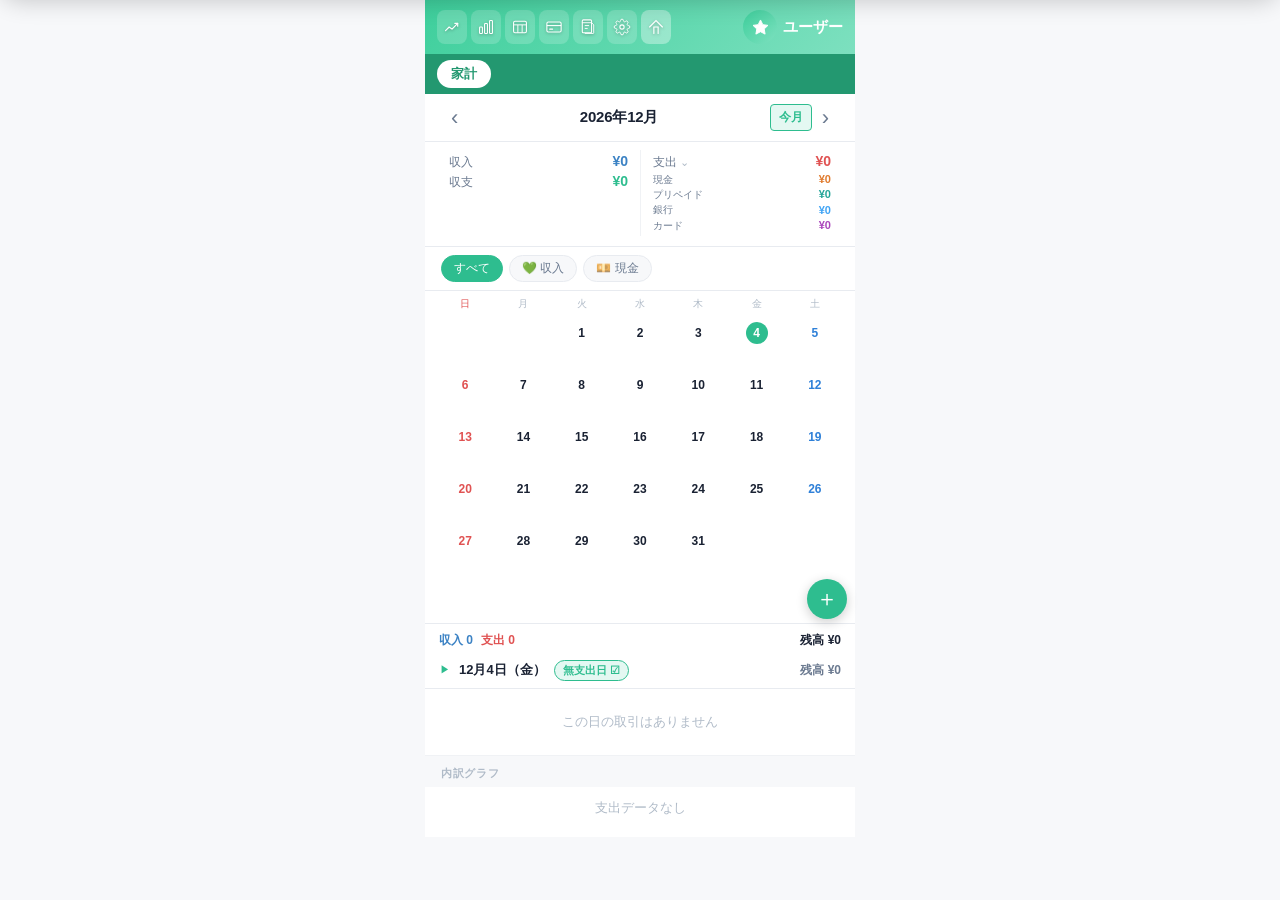
<file: index.html>
<!DOCTYPE html>
<html lang="ja">
<head>
<meta charset="UTF-8">
<!-- viewport-fit=cover: 画面端まで描画させ、上下の帯を自前で塗り分けるために必要。
     上端はトップバー（--safe-top分の余白込み）がユーザーのテーマ色で塗り、
     下端は body::after が中立色（--nav-fill）で塗る -->
<meta name="viewport" content="width=device-width,initial-scale=1,maximum-scale=1,user-scalable=no,viewport-fit=cover">
<meta http-equiv="Content-Security-Policy" content="default-src 'self'; script-src 'self' 'unsafe-inline'; style-src 'self' 'unsafe-inline'; img-src 'self' data: blob:; connect-src 'self'; object-src 'none'; base-uri 'none'; form-action 'none'; frame-ancestors 'none'">
<meta name="theme-color" content="#2EBD8F" id="meta-theme">
<meta name="mobile-web-app-capable" content="yes">
<meta name="apple-mobile-web-app-capable" content="yes">
<meta name="apple-mobile-web-app-status-bar-style" content="default">
<meta name="apple-mobile-web-app-title" content="出納帳">
<meta name="application-name" content="出納帳">
<meta name="referrer" content="no-referrer">
<link rel="icon" type="image/png" sizes="32x32" href="app-icons/favicon-32.png">
<link rel="apple-touch-icon" href="app-icons/apple-touch-icon.png">
<link rel="manifest" href="manifest.json">
<link rel="stylesheet" href="style.css?v=3.16.44">
<title>出納帳</title>
</head>
<body>
<!-- ===== トースト通知 ===== -->
<div class="toast" id="toast"></div>

<!-- ===== PINロック画面 ===== -->
<div id="pin-screen" class="hidden">
  <div class="pin-logo">🔐</div>
  <div class="pin-title" id="pin-title">PINを入力</div>
  <div class="pin-sub" id="pin-sub"></div>
  <div class="pin-setup-step hidden" id="pin-setup-step"></div>
  <div class="pin-dots" id="pin-dots">
    <div class="pin-dot" id="pd0"></div>
    <div class="pin-dot" id="pd1"></div>
    <div class="pin-dot" id="pd2"></div>
    <div class="pin-dot" id="pd3"></div>
  </div>
  <div class="pin-pad">
    <button class="pin-key" onclick="pinKey('1')"><span>1</span></button>
    <button class="pin-key" onclick="pinKey('2')"><span>2</span><span class="sub">ABC</span></button>
    <button class="pin-key" onclick="pinKey('3')"><span>3</span><span class="sub">DEF</span></button>
    <button class="pin-key" onclick="pinKey('4')"><span>4</span><span class="sub">GHI</span></button>
    <button class="pin-key" onclick="pinKey('5')"><span>5</span><span class="sub">JKL</span></button>
    <button class="pin-key" onclick="pinKey('6')"><span>6</span><span class="sub">MNO</span></button>
    <button class="pin-key" onclick="pinKey('7')"><span>7</span><span class="sub">PQRS</span></button>
    <button class="pin-key" onclick="pinKey('8')"><span>8</span><span class="sub">TUV</span></button>
    <button class="pin-key" onclick="pinKey('9')"><span>9</span><span class="sub">WXYZ</span></button>
    <button class="pin-key empty"></button>
    <button class="pin-key" onclick="pinKey('0')"><span>0</span></button>
    <button class="pin-key del" onclick="pinDel()">⌫</button>
  </div>
  <span class="pin-link hidden" id="pin-forgot" onclick="pinForgot()">PINを忘れた場合（データ削除）</span>
</div>
<!-- ===== PIN設定モーダル ===== -->
<div class="overlay hidden" id="pin-setup-overlay" style="z-index:70">
  <div class="sheet">
    <div class="sheet-drag"></div>
    <div class="sheet-head">
      <span class="sheet-title">🔐 PINロックの設定</span>
      <button class="sheet-close" onclick="closePinSetup()">✕</button>
    </div>
    <div class="form-body">
      <div id="pin-setup-body">
        <!-- JSで動的に構築 -->
      </div>
    </div>
  </div>
</div>

<div class="app">
  <!-- ===== トップバー（全タブ共通） ===== -->
  <div class="topbar" id="topbar">
    <div class="topbar-btns">
      <button class="tib nav-btn" id="navBtn-forecast" onclick="openForecast()" title="年間予測">
        <svg viewBox="-2 -2 28 28" width="20" height="20" fill="none" xmlns="http://www.w3.org/2000/svg" style="display:block"><path d="M3 17l5-5 4 3 8-8" stroke="#fff" stroke-width="1.6" stroke-linecap="round" stroke-linejoin="round"/><path d="M16 7h4v4" stroke="#fff" stroke-width="1.6" stroke-linecap="round" stroke-linejoin="round"/></svg>
      </button>
      <button class="tib nav-btn" id="navBtn-graph" onclick="switchTab('graph')" title="グラフ">
        <svg viewBox="-2 -2 28 28" width="20" height="20" fill="none" xmlns="http://www.w3.org/2000/svg" style="display:block"><rect x="3" y="12" width="4" height="9" rx="1" stroke="#fff" stroke-width="1.5"/><rect x="10" y="7" width="4" height="14" rx="1" stroke="#fff" stroke-width="1.5"/><rect x="17" y="3" width="4" height="18" rx="1" stroke="#fff" stroke-width="1.5"/></svg>
      </button>
      <button class="tib nav-btn" id="navBtn-sheet" onclick="switchTab('sheet')" title="帳票">
        <svg viewBox="-2 -2 28 28" width="20" height="20" fill="none" xmlns="http://www.w3.org/2000/svg" style="display:block"><rect x="3" y="4" width="18" height="16" rx="2" stroke="#fff" stroke-width="1.5"/><path d="M3 9h18M9 9v11M15 9v11" stroke="#fff" stroke-width="1.3"/></svg>
      </button>
      <button class="tib nav-btn" id="navBtn-pay" onclick="openPayMgr()" title="支払い方法">
        <svg viewBox="-2 -2 28 28" width="20" height="20" fill="none" xmlns="http://www.w3.org/2000/svg" style="display:block"><rect x="2" y="5" width="20" height="14" rx="2" stroke="#fff" stroke-width="1.5"/><path d="M2 10h20" stroke="#fff" stroke-width="1.5"/><path d="M6 15h4" stroke="#fff" stroke-width="1.5" stroke-linecap="round"/></svg>
      </button>
      <button class="tib nav-btn" id="navBtn-ledger" onclick="openLedgerMgr()" title="帳簿">
        <svg viewBox="-2 -2 28 28" width="20" height="20" fill="none" xmlns="http://www.w3.org/2000/svg" style="display:block"><rect x="4" y="2" width="13" height="18" rx="1.5" stroke="#fff" stroke-width="1.5"/><path d="M4 6h13M8 10h5M8 14h3" stroke="#fff" stroke-width="1.3" stroke-linecap="round"/><path d="M17 6l3 3v11a1 1 0 0 1-1 1H8" stroke="#fff" stroke-width="1.3" stroke-linecap="round" stroke-linejoin="round"/></svg>
      </button>
      <button class="tib nav-btn" id="navBtn-settings" onclick="openSettings()" title="設定">
        <svg viewBox="-2 -2 28 28" width="20" height="20" fill="none" xmlns="http://www.w3.org/2000/svg" style="display:block"><circle cx="12" cy="12" r="3" stroke="#fff" stroke-width="1.5"/><path d="M19.4 15a1.65 1.65 0 0 0 .33 1.82l.06.06a2 2 0 0 1-2.83 2.83l-.06-.06a1.65 1.65 0 0 0-1.82-.33 1.65 1.65 0 0 0-1 1.51V21a2 2 0 0 1-4 0v-.09A1.65 1.65 0 0 0 9 19.4a1.65 1.65 0 0 0-1.82.33l-.06.06a2 2 0 0 1-2.83-2.83l.06-.06A1.65 1.65 0 0 0 4.68 15a1.65 1.65 0 0 0-1.51-1H3a2 2 0 0 1 0-4h.09A1.65 1.65 0 0 0 4.6 9a1.65 1.65 0 0 0-.33-1.82l-.06-.06a2 2 0 0 1 2.83-2.83l.06.06A1.65 1.65 0 0 0 9 4.68a1.65 1.65 0 0 0 1-1.51V3a2 2 0 0 1 4 0v.09a1.65 1.65 0 0 0 1 1.51 1.65 1.65 0 0 0 1.82-.33l.06-.06a2 2 0 0 1 2.83 2.83l-.06.06A1.65 1.65 0 0 0 19.4 9a1.65 1.65 0 0 0 1.51 1H21a2 2 0 0 1 0 4h-.09a1.65 1.65 0 0 0-1.51 1z" stroke="#fff" stroke-width="1.3"/></svg>
      </button>
      <button class="tib nav-btn" id="navBtn-home" onclick="switchTab('home')" title="ホーム">
        <svg viewBox="-2 -2 28 28" width="20" height="20" fill="none" xmlns="http://www.w3.org/2000/svg" style="display:block"><path d="M3 12L12 3l9 9" stroke="#fff" stroke-width="1.6" stroke-linecap="round"/><path d="M9 21V12h6v9" stroke="#fff" stroke-width="1.6" stroke-linecap="round"/></svg>
      </button>
    </div>
    <div class="topbar-user" id="topbar-user">
      <div id="ua-avatar" style="flex:none"></div>
      <div class="user-info">
        <div class="user-name" id="ua-name">ユーザー</div>
      </div>
    </div>
  </div>

  <!-- 帳簿タブ -->
  <div class="ledger-bar" id="ledger-bar"></div>

  <!-- ===== ホームタブ ===== -->
  <div class="tab-page active" id="tab-home">
    <!-- ここまで（トップバー・帳簿バー・月ナビ・サマリー）が画面上部に固定され、以下がスクロールする -->
    <div class="home-head">
    <div class="month-nav">
      <button class="mnav-btn" onclick="changeMonth(-1)">‹</button>
      <span class="month-label" id="month-label" onclick="openMonthPicker()" style="cursor:pointer"></span>
      <button class="mnav-today" onclick="goToday()">今月</button>
      <button class="mnav-btn" onclick="changeMonth(1)">›</button>
    </div>

    <div class="summary-wrap">
      <div class="summary2">
        <div class="s2-col">
          <div class="s2-line"><span class="s2-lbl">収入</span><span class="s2-val inc" id="s-inc">¥0</span></div>
          <div class="s2-line"><span class="s2-lbl">収支</span><span class="s2-val bal" id="s-bal">¥0</span></div>
          <!-- 収支(繰越含む)＝収支＋前月繰越（繰越ONの帳簿のみ。下部サマリーの残高と一致） -->
          <div class="s2-break hidden" id="s2-balc-wrap">
            <div class="s2-bline"><span class="s2-blbl">収支(繰越含む)</span><span class="s2-bval" id="s-bal-carry">¥0</span></div>
          </div>
          <!-- 前月繰越（繰越ONの帳簿のみ。収支下の余白に内訳と同じ大きさで常時表示） -->
          <div class="s2-break hidden" id="s2-carry-wrap">
            <div class="s2-bline"><span class="s2-blbl">前月繰越</span><span class="s2-bval" id="s-carry">¥0</span></div>
          </div>
        </div>
        <div class="s2-col">
          <div class="s2-line s2-tog" onclick="toggleSummaryBreak()"><span class="s2-lbl">支出 <span class="s2-chev" id="s2-chev">⌄</span></span><span class="s2-val exp" id="s-exp">¥0</span></div>
          <!-- 支払い別の内訳は PAY_META の並び順で renderSummary() が生成する -->
          <div class="s2-break" id="s2-break"></div>
        </div>
      </div>
    </div>
    </div><!-- /home-head -->

    <div class="filter-bar" id="filter-bar"></div>

    <div class="cal-section" style="position:relative" id="cal-section"
         ontouchstart="swipeStart(event)" ontouchend="swipeEnd(event,changeMonth)">
      <div class="cal-grid" id="cal-grid"></div>
      <button class="cal-fab" onclick="onAddTap()" id="cal-fab">＋</button>
    </div>

    <!-- カレンダー下の集計バー（1行目=選択日までの累計／2行目=その日。日付行タップで明細の遡り展開を切替） -->
    <div class="cal-info-bar" id="cal-info-bar">
      <div class="cal-info-row cal-row-cum">
        <div class="cal-info-main">
          <span class="cal-info-carry hidden" id="cal-carry"></span>
          <span class="cal-info-inc" id="cal-cum-inc"></span>
          <span class="cal-info-exp" id="cal-cum-exp"></span>
        </div>
        <span class="cal-info-balance" id="cal-cum-bal"></span>
      </div>
      <div class="cal-info-row cal-row-day" onclick="toggleExpandList()">
        <div class="cal-info-main">
          <span class="cal-expand-tri" id="cal-expand-tri">▶</span>
          <span class="cal-info-date" id="cal-info-date"></span>
          <span class="cal-info-inc hidden" id="cal-day-inc"></span>
          <span class="cal-info-exp hidden" id="cal-day-exp"></span>
          <span class="cal-info-badge hidden" id="cal-info-badge">無支出日 ☑</span>
        </div>
        <span class="cal-info-day-bal" id="cal-day-bal"></span>
      </div>
    </div>

    <div class="tx-section"><div id="tx-area"></div></div>

    <div class="chart-section">
      <div class="chart-header">
        <span class="chart-title">内訳グラフ</span>
      </div>
      <div class="chart-body" id="chart-body"></div>
    </div>
  </div><!-- /tab-home -->

  <!-- ===== グラフタブ ===== -->
  <div class="tab-page" id="tab-graph">
    <div class="graph-page">
      <!-- No.0モード：ユーザー選択チップ -->
      <div id="graph-user-chips" style="display:none"></div>
      <!-- 帳簿選択チップ（帳簿が2つ以上のとき） -->
      <div id="graph-ledger-chips" style="display:none"></div>
      <!-- 月次収支推移 -->
      <div class="graph-section">
        <div class="graph-section-head">
          <span class="graph-section-title">📊 月次収支推移（12ヶ月）</span>
          <div class="graph-type-tabs">
            <button class="gtt-btn active" id="gtt-both" onclick="setBarMode('both')">収支</button>
            <button class="gtt-btn" id="gtt-exp" onclick="setBarMode('exp')">支出</button>
            <button class="gtt-btn" id="gtt-inc" onclick="setBarMode('inc')">収入</button>
          </div>
        </div>
        <div class="bar-chart-wrap"><div class="bar-chart" id="bar-chart"></div></div>
        <!-- 選択月サマリー -->
        <div style="padding:0 14px 12px;display:flex;gap:10px;justify-content:center">
          <span style="font-size:12px;color:var(--text-hint)" id="bar-sel-label"></span>
        </div>
      </div>

      <!-- 費目別集計（月◀▶ナビ＋支出/収入トグル → ドーナツ → 支払別 → カテゴリ一覧） -->
      <div class="graph-section" id="graph-cat-section">
        <div class="graph-month-nav">
          <button class="mnav-btn" onclick="gChangeMonth(-1)">‹</button>
          <div class="graph-month-center">
            <span class="graph-month-label" id="graph-month-label"></span>
            <span class="graph-month-range" id="graph-month-range"></span>
          </div>
          <button class="mnav-btn" onclick="gChangeMonth(1)">›</button>
          <div class="graph-type-tabs" style="margin-left:auto">
            <button class="gtt-btn active" id="gcat-exp" onclick="setCatGraphType('expense')">支出</button>
            <button class="gtt-btn" id="gcat-inc" onclick="setCatGraphType('income')">収入</button>
          </div>
        </div>
        <!-- ドーナツグラフ -->
        <div class="donut-wrap">
          <div style="position:relative;flex:none">
            <svg id="donut-svg" width="150" height="150" viewBox="0 0 110 110"></svg>
            <div class="donut-center" style="position:absolute;inset:0;display:flex;flex-direction:column;align-items:center;justify-content:center">
              <div style="font-size:10px;color:var(--text-hint)" id="donut-lbl">合計</div>
              <div style="font-size:15px;font-weight:800;font-family:var(--font-num)" id="donut-total">¥0</div>
            </div>
          </div>
          <div class="donut-legend" id="donut-legend"></div>
        </div>
        <!-- 支払別（支出のみ） -->
        <div id="graph-pay-section">
          <div class="chart-sub" style="padding:8px 16px 2px">支払別</div>
          <div id="graph-pay-breakdown"></div>
        </div>
        <!-- カテゴリ別リスト -->
        <div class="chart-sub" style="padding:8px 16px 2px">カテゴリ別</div>
        <div class="cat-sum-list" id="cat-sum-list"></div>
      </div>
    </div>
  </div><!-- /tab-graph -->

  <!-- ===== 帳票タブ（予算・支出・残高の出納帳） ===== -->
  <div class="tab-page" id="tab-sheet" ontouchstart="swipeStart(event)" ontouchend="swipeEnd(event,shChangeMonth)">
    <div class="month-nav">
      <button class="mnav-btn" onclick="shChangeMonth(-1)">‹</button>
      <span class="month-label" id="sh-month-label" onclick="openSheetMonthPicker()" style="cursor:pointer"></span>
      <button class="mnav-btn" onclick="shChangeMonth(1)">›</button>
    </div>
    <!-- 予算消化ゲージ -->
    <div class="sh-card" id="sh-gauge"></div>
    <!-- 帳票テーブル（表を上に。日にち行の各欄タップで操作） -->
    <div class="sh-card" style="padding:0">
      <div id="sh-table"></div>
    </div>
    <p class="csv-note" style="padding:6px 16px 0">・「予算」欄タップ＝予算の追加/編集　・「支出」欄タップ＝支出を入力　・日付/残高タップ＝明細の開閉　・明細タップ＝編集<br>・支出は購入日ベース（カードも購入日で計上）／残高は月ごと計算（繰り越しなし）</p>
    <button class="sh-forms-btn" onclick="openSheetForms()">✏️ まとめて入力（一覧入力・予算）</button>
  </div><!-- /tab-sheet -->

  <!-- ===== 帳票：まとめて入力モーダル（一覧入力・予算） ===== -->
  <div class="overlay hidden" id="sh-forms-overlay">
    <div class="sheet">
      <div class="sheet-drag"></div>
      <div class="sheet-head">
        <span class="sheet-title">✏️ まとめて入力</span>
        <button class="sheet-close" onclick="closeSheetForms()">✕</button>
      </div>
      <div class="sh-card">
        <div class="sh-title">✏️ 一覧入力（支出）</div>
        <div class="sh-form-row"><input type="date" id="sh-date" class="sh-inp" style="flex:1"></div>
        <div class="sh-form-row"><select id="sh-cat" class="sh-inp" style="flex:1"></select></div>
        <div class="sh-form-row"><input type="text" id="sh-memo" class="sh-inp" placeholder="内訳" style="flex:1"></div>
        <div class="memo-hist" id="sh-memo-hist"></div>
        <div class="sh-form-row"><input type="text" id="sh-memo2" class="sh-inp" placeholder="メモ" style="flex:1"></div>
        <div class="memo-hist" id="sh-memo2-hist"></div>
        <div class="sh-form-row">
          <div class="amount-wrap" style="flex:1"><span class="amount-yen">¥</span><input type="text" id="sh-amount" inputmode="numeric" placeholder="0" oninput="formatAmountInput(this)"></div>
          <button class="sh-add-btn" onclick="sheetQuickAdd()">追加</button>
        </div>
        <p class="csv-note" style="margin:6px 0 0">・支払い方法は現金で登録（銀行・カードは＋ボタンから）／カレンダーにも反映されます</p>
      </div>
      <div class="sh-card">
        <div class="sh-title">💰 予算</div>
        <div class="sh-form-row"><input type="date" id="sh-bdate" class="sh-inp" style="flex:1"></div>
        <div class="sh-form-row">
          <div class="amount-wrap" style="flex:1"><span class="amount-yen">¥</span><input type="text" id="sh-bamount" inputmode="numeric" placeholder="0" oninput="formatAmountInput(this)"></div>
          <button class="sh-add-btn" onclick="addSheetBudget()">予算追加</button>
        </div>
        <div id="sh-budget-list" style="display:flex;flex-wrap:wrap;gap:6px;margin-top:8px"></div>
        <p class="csv-note" style="margin:6px 0 0">・予算は帳票専用（収入・支出の統計には含まれません）</p>
      </div>
    </div>
  </div>
</div>

<!-- ===== 長押しメニュー ===== -->
<div class="ctx-overlay hidden" id="ctx-overlay" onclick="closeCtxMenu()">
  <div class="ctx-sheet" onclick="event.stopPropagation()">
    <div class="ctx-title" id="ctx-title">費目名</div>
    <div class="ctx-item" onclick="ctxAction('copy')">
      <svg viewBox="-2 -2 28 28" width="20" height="20" fill="none"><rect x="9" y="9" width="13" height="13" rx="2" stroke="currentColor" stroke-width="1.5"/><path d="M5 15H4a2 2 0 0 1-2-2V4a2 2 0 0 1 2-2h9a2 2 0 0 1 2 2v1" stroke="currentColor" stroke-width="1.5" stroke-linecap="round"/></svg>
      コピー
    </div>
    <div class="ctx-item" onclick="ctxAction('move')">
      <svg viewBox="-2 -2 28 28" width="20" height="20" fill="none"><path d="M5 12h14M12 5l7 7-7 7" stroke="currentColor" stroke-width="1.5" stroke-linecap="round" stroke-linejoin="round"/></svg>
      移動
    </div>
    <div class="ctx-sep"></div>
    <div class="ctx-item" onclick="closeCtxMenu()" style="color:var(--text-hint)">
      <svg viewBox="-2 -2 28 28" width="20" height="20" fill="none"><path d="M18 6L6 18M6 6l12 12" stroke="currentColor" stroke-width="1.5" stroke-linecap="round"/></svg>
      キャンセル
    </div>
  </div>
</div>

<!-- ===== 日付選択モーダル ===== -->
<div class="datesel-overlay hidden" id="datesel-overlay">
  <div class="datesel-sheet">
    <div class="datesel-head">
      <div class="datesel-title" id="datesel-title">日付を選択</div>
      <div class="datesel-nav">
        <button onclick="dateselPrev()">‹</button>
        <span class="datesel-month" id="datesel-month"></span>
        <button onclick="dateselNext()">›</button>
      </div>
    </div>
    <div class="datesel-cal" id="datesel-cal"></div>
    <div class="datesel-foot">
      <button class="datesel-cancel" onclick="closeDateSel()">キャンセル</button>
      <button class="datesel-ok" id="datesel-ok" onclick="confirmDateSel()">この日に決定</button>
    </div>
  </div>
</div>

<!-- ===== 月選択モーダル ===== -->
<div class="datesel-overlay hidden" id="monthpicker-overlay">
  <div class="datesel-sheet">
    <div class="datesel-head">
      <div class="datesel-title">月を選択</div>
      <div class="datesel-nav">
        <button onclick="monthPickerYear(-1)">‹</button>
        <span class="datesel-month" id="monthpicker-year"></span>
        <button onclick="monthPickerYear(1)">›</button>
      </div>
    </div>
    <div id="monthpicker-grid" style="display:grid;grid-template-columns:repeat(3,1fr);gap:8px;padding:16px"></div>
    <div class="datesel-foot">
      <button class="datesel-cancel" onclick="closeMonthPicker()">キャンセル</button>
    </div>
  </div>
</div>

<!-- タブバー廃止 -->

<!-- ===== ユーザードロワー ===== -->
<div class="user-drawer" id="user-drawer">
  <div class="ud-backdrop" onclick="closeUserDrawer()"></div>
  <div class="ud-panel">
    <div class="ud-header" id="ud-header">
      <div class="ud-title">👥 ユーザー切り替え</div>
    </div>
    <div class="ud-user-list" id="ud-user-list"></div>
    <div class="ud-footer">
      <button class="ud-add-btn" onclick="openAddUser()">＋ 新しいユーザーを追加</button>
    </div>
  </div>
</div>

<!-- ===== ユーザー追加/編集モーダル ===== -->
<div class="overlay hidden" id="user-edit-overlay" style="z-index:90">
  <div class="sheet">
    <div class="sheet-drag"></div>
    <div class="sheet-head">
      <span class="sheet-title" id="user-edit-title">ユーザーを追加</span>
      <button class="sheet-close" onclick="closeUserEdit()">✕</button>
    </div>
    <div class="form-body">
      <div class="field">
        <div class="field-lbl">絵文字アイコン</div>
        <div style="display:flex;gap:8px;flex-wrap:wrap;margin-top:4px" id="avatar-picker"></div>
      </div>
      <div class="field">
        <div class="field-lbl">ユーザー名</div>
        <input type="text" id="ue-name" placeholder="例）パパ・ママ・自分">
      </div>
      <div class="field">
        <div class="field-lbl">🎨 カラーテーマ</div>
        <div class="theme-grid" id="ue-theme-grid"></div>
      </div>
      <button class="submit-btn" onclick="saveUser()">保存する</button>
      <button class="cancel-btn" id="ue-del-btn" onclick="deleteUser()" style="color:var(--red)">このユーザーを削除</button>
    </div>
  </div>
</div>

<!-- ===== 取引追加モーダル ===== -->
<!-- ===== ウィザードの日付選択カレンダー（年移動・左右フリック対応） ===== -->
<div class="wcal-overlay hidden" id="wcal-overlay" onclick="if(event.target===this)closeWizCal()">
  <div class="wcal-sheet" ontouchstart="swipeStart(event)" ontouchend="swipeEnd(event,wcalMonth)">
    <div class="wcal-nav">
      <button class="wcal-btn" onclick="wcalYear(-1)" title="前年">«</button>
      <button class="wcal-btn" onclick="wcalMonth(-1)" title="前月">‹</button>
      <span class="wcal-title" id="wcal-title"></span>
      <button class="wcal-btn" onclick="wcalMonth(1)" title="翌月">›</button>
      <button class="wcal-btn" onclick="wcalYear(1)" title="翌年">»</button>
    </div>
    <div class="wcal-grid" id="wcal-grid"></div>
  </div>
</div>

<!-- ===== No.0 ウィザード入力（金額→費目→支払方法の3ステップ） ===== -->
<div class="wiz hidden" id="wiz-overlay">
  <!-- ステップ1：日付・金額・収入/支出・保存先 -->
  <div class="wiz-step" id="wiz-step1">
    <div class="wiz-head wiz-head-1">
      <button type="button" id="wz-date" class="wiz-date" onclick="openWizCal()"></button>
      <button class="wiz-close" onclick="closeWizard()">✕</button>
    </div>
    <div class="wiz-amount-row">
      <span class="wiz-yen">¥</span>
      <input type="text" id="wz-amount" class="wiz-amount" inputmode="numeric" placeholder="0" oninput="formatAmountInput(this)">
    </div>
    <div class="wiz-type-row">
      <button class="wiz-type-btn inc" id="wz-t-inc" onclick="wizPickType('income')">収入</button>
      <button class="wiz-type-btn exp" id="wz-t-exp" onclick="wizPickType('expense')">支出</button>
    </div>
    <div class="wiz-dest">
      <div class="wiz-dest-lbl">保存先</div>
      <div class="wiz-pills" id="wz-users"></div>
      <div class="wiz-dest-lbl" style="margin-top:10px">帳簿</div>
      <div class="wiz-pills" id="wz-ledgers"></div>
    </div>
  </div>

  <!-- ステップ2：費目・内訳・メモ -->
  <div class="wiz-step hidden" id="wiz-step2">
    <div class="wiz-head">
      <button class="wiz-back" onclick="wizGoStep(1)">←</button>
      <span class="wiz-amt-label" id="wz-amt-label">¥0</span>
      <button class="wiz-close" onclick="closeWizard()">✕</button>
    </div>
    <div class="wiz-body">
      <div class="wiz-cat-head">
        <span class="wiz-cat-lbl" id="wz-cat-dest"></span>
        <button class="wiz-cat-edit" onclick="openCatMgrFromTx('wiz')">＋ 費目を編集</button>
      </div>
      <div class="cat-grid" id="wz-cat-grid"></div>
      <input type="text" id="wz-memo" class="wiz-inp" placeholder="内訳" style="margin-top:12px">
      <div class="memo-hist" id="wz-memo-hist"></div>
      <input type="text" id="wz-memo2" class="wiz-inp" placeholder="メモ" style="margin-top:10px">
      <div class="memo-hist" id="wz-memo2-hist"></div>
    </div>
    <button class="wiz-next" onclick="wizFromStep2()">→</button>
  </div>

  <!-- ステップ3：支払方法（支出のみ）／支払い先 -->
  <div class="wiz-step hidden" id="wiz-step3">
    <div class="wiz-head">
      <button class="wiz-back" onclick="wizGoStep(2)">←</button>
      <span class="wiz-amt-label" id="wz-amt-label3">¥0</span>
      <button class="wiz-close" onclick="closeWizard()">✕</button>
    </div>
    <div class="wiz-body">
      <div class="wiz-pay-title" id="wz-pay-title">支払方法</div>
      <div class="wiz-pay-pills" id="wz-pay-pills"></div>
      <div id="wz-payee-wrap" class="hidden">
        <div class="wiz-pay-title" style="margin-top:18px">支払い先</div>
        <div class="wiz-pay-pills" id="wz-payee-pills"></div>
      </div>
    </div>
    <div class="wiz-actions">
      <button class="wiz-save" onclick="wizSave(false)">登録</button>
      <button class="wiz-save alt" onclick="wizSave(true)">続けて追加</button>
    </div>
  </div>
</div>

<div class="overlay hidden" id="add-overlay">
  <div class="sheet">
    <div class="sheet-drag"></div>
    <div class="sheet-head">
      <span class="sheet-title">新規取引</span>
      <button class="sheet-close" onclick="closeAddModal()">✕</button>
    </div>
    <div class="form-body">
      <div class="field">
        <div style="display:grid;grid-template-columns:repeat(auto-fit,minmax(120px,1fr));gap:10px">
          <div>
            <div class="field-lbl">日付</div>
            <input type="date" id="f-date">
          </div>
          <div class="field" style="margin:0">
            <div class="field-lbl">帳簿</div>
            <select id="f-ledger" onchange="onAddLedgerChange()"></select>
          </div>
        </div>
      </div>
      <div class="field">
        <div class="field-lbl">金額</div>
        <div class="amount-wrap"><span class="amount-yen">¥</span><input type="text" id="f-amount" inputmode="numeric" placeholder="0" oninput="formatAmountInput(this)"></div>
      </div>
      <!-- メインユーザー専用：保存先選択 -->
      <div id="f-save-dest" class="hidden">
        <div class="field-lbl" style="margin-bottom:6px;color:var(--pri);font-weight:700">📌 保存先</div>
        <div style="display:grid;grid-template-columns:1fr 1fr;gap:8px;margin-bottom:4px">
          <div>
            <div class="field-lbl" style="font-size:11px;margin-bottom:4px">ユーザー</div>
            <select id="f-dest-user" onchange="onDestUserChange()" style="width:100%;padding:8px;border-radius:var(--r8);border:1.5px solid var(--border);background:var(--bg);color:var(--text);font-family:var(--font);font-size:13px"></select>
          </div>
          <div>
            <div class="field-lbl" style="font-size:11px;margin-bottom:4px">帳簿</div>
            <select id="f-dest-ledger" onchange="onDestLedgerChange()" style="width:100%;padding:8px;border-radius:var(--r8);border:1.5px solid var(--border);background:var(--bg);color:var(--text);font-family:var(--font);font-size:13px"></select>
          </div>
        </div>
      </div>
      <!-- 収入／支出：選ぶと下のカテゴリが切り替わるので、カテゴリの直前に置く -->
      <div class="type-toggle">
        <button class="tt-btn" id="tb-inc" onclick="setType('income')">💚 収入</button>
        <button class="tt-btn" id="tb-exp" onclick="setType('expense')">🔴 支出</button>
      </div>
      <div class="field">
        <div class="field-lbl" style="display:flex;align-items:center;justify-content:space-between">
          <span>カテゴリ</span>
          <button onclick="openCatMgrFromTx('add')" style="font-size:11px;color:var(--pri);font-weight:600;background:none;border:none;cursor:pointer;font-family:var(--font);padding:2px 6px;border-radius:4px;border:1px solid var(--pri)">＋ 費目を編集</button>
        </div>
        <div class="cat-grid" id="cat-grid"></div>
      </div>
      <div class="field">
        <div class="field-lbl">内訳</div>
        <input type="text" id="f-memo" placeholder="例）イオンで買い物">
        <div class="memo-hist" id="f-memo-hist"></div>
      </div>
      <div class="field">
        <div class="field-lbl">メモ</div>
        <input type="text" id="f-memo2" placeholder="例）セール品、ポイント利用">
        <div class="memo-hist" id="f-memo2-hist"></div>
      </div>
      <div id="f-pay-section">
        <div class="field-lbl" style="margin-bottom:8px">💳 支払い方法</div>
        <div class="pay-kinds">
          <button class="pk-btn" id="pk-cash" onclick="selectKind('cash')"><span class="pk-icon">💴</span>現金</button>
          <button class="pk-btn" id="pk-prepaid" onclick="selectKind('prepaid')"><span class="pk-icon">🎫</span>プリペイド</button>
          <button class="pk-btn" id="pk-bank" onclick="selectKind('bank')"><span class="pk-icon">🏦</span>銀行</button>
          <button class="pk-btn" id="pk-card" onclick="selectKind('card')"><span class="pk-icon">💳</span>カード</button>
        </div>
        <div id="f-payee-wrap" class="hidden">
          <div class="field-lbl" id="f-payee-lbl" style="margin-bottom:6px"></div>
          <div class="payee-chips" id="f-payee-chips"></div>
        </div>
      </div>
      <button class="submit-btn" id="add-submit-btn" onclick="addTx()">追加する</button>
      <button class="cancel-btn" onclick="closeAddModal()">キャンセル</button>
    </div>
  </div>
</div>

<!-- ===== 帳簿管理モーダル ===== -->
<div class="overlay hidden" id="ledger-overlay">
  <div class="sheet">
    <div class="sheet-drag"></div>
    <div class="sheet-head">
      <span class="sheet-title">📒 帳簿管理</span>
      <button class="sheet-close" onclick="closeLedgerMgr()">✕</button>
    </div>
    <div class="mgr-section">
      <div class="mgr-stitle">帳簿一覧（現在のユーザー）</div>
      <div id="ledger-ui"></div>
      <div class="add-row" style="margin-top:12px">
        <input type="text" id="nl-name" placeholder="新しい帳簿名">
        <button onclick="addLedger()">追加</button>
      </div>
    </div>
    <div class="mgr-section">
      <div class="mgr-stitle">🎨 帳簿のカラー設定</div>
      <div id="ledger-color-ui"></div>
      <p class="hint">各帳簿に個別のカラーを設定できます。設定しない場合はユーザーのカラーが使われます。</p>
    </div>
    <div class="mgr-section">
      <div class="mgr-stitle">🗂️ 費目の管理</div>
      <p style="font-size:13px;color:var(--text-sub);margin-bottom:10px">収入・支出の費目をカスタマイズできます。</p>
      <button class="submit-btn" style="margin-top:0" onclick="closeLedgerMgr();openCatMgr()">費目を編集する →</button>
    </div>
  </div>
</div>

<!-- ===== 費目管理モーダル ===== -->
<div class="overlay hidden" id="cat-overlay">
  <div class="sheet">
    <div class="sheet-drag"></div>
    <div class="sheet-head">
      <span class="sheet-title">🗂️ 費目の管理</span>
      <button class="sheet-close" onclick="closeCatMgr()">✕</button>
    </div>
    <div class="form-body" style="padding-bottom:0">
      <!-- 帳簿セレクタ（帳簿が複数のとき表示） -->
      <div id="cat-ledger-sel" style="display:none;margin-bottom:10px">
        <div class="field-lbl" style="font-size:11px;margin-bottom:4px">編集する帳簿</div>
        <select id="cat-ledger-select" onchange="setCatMgrLedger(this.value)"
          style="width:100%;padding:8px;border-radius:var(--r8);border:1.5px solid var(--border);background:var(--bg);color:var(--text);font-family:var(--font);font-size:13px"></select>
      </div>
      <div class="cat-type-tabs">
        <button class="cat-type-tab active" id="cat-tab-exp" onclick="setCatTab('expense')">🔴 支出費目</button>
        <button class="cat-type-tab" id="cat-tab-inc" onclick="setCatTab('income')">💚 収入費目</button>
      </div>
    </div>
    <div class="mgr-section" style="border-top:1px solid var(--border-l)">
      <div id="cat-list-ui"></div>
      <div style="margin-top:12px;background:var(--bg);border-radius:var(--r12);padding:12px;border:1px solid var(--border-l)">
        <div class="field-lbl" style="margin-bottom:8px">新しい費目を追加</div>
        <div class="add-row" style="margin-bottom:10px">
          <input type="text" id="nc-catname" placeholder="費目名（例）習い事">
          <button onclick="addCat()">追加</button>
        </div>
        <div class="field-lbl" style="margin-bottom:4px;font-weight:400;color:var(--text-hint)">アイコンを選択</div>
        <div class="icon-sel-grid" id="cat-emoji-grid"></div>
      </div>
    </div>
    <div style="padding:12px 16px;display:flex;gap:8px">
      <button class="csv-btn" onclick="resetCats()" style="color:var(--red);flex:1">🔄 デフォルトに戻す</button>
    </div>
    <!-- 取引画面から開いたときの「戻る」ボタン -->
    <div id="cat-back-bar" class="hidden" style="padding:0 16px 12px">
      <button class="submit-btn" style="margin-top:0" onclick="closeCatMgrToTx()">← 取引入力に戻る</button>
    </div>
  </div>
</div>

<!-- ===== 費目編集モーダル ===== -->
<div class="overlay hidden" id="cat-edit-overlay">
  <div class="sheet">
    <div class="sheet-drag"></div>
    <div class="sheet-head">
      <span class="sheet-title">費目を編集</span>
      <button class="sheet-close" onclick="closeCatEdit()">✕</button>
    </div>
    <div class="form-body">
      <div class="field">
        <div class="field-lbl">アイコン</div>
        <div class="icon-sel-grid" id="cat-edit-emoji-grid"></div>
      </div>
      <div class="field">
        <div class="field-lbl" style="display:flex;align-items:center;justify-content:space-between">
          <span>カラー</span>
          <button onclick="resetCatColor()" style="font-size:11px;color:var(--text-hint);background:none;border:none;padding:2px 6px;cursor:pointer">デフォルトに戻す</button>
        </div>
        <!-- プレビュー＋プリセット＋カスタム -->
        <div style="display:flex;align-items:center;gap:10px;margin-bottom:10px">
          <div id="ce-color-preview" style="width:44px;height:44px;border-radius:10px;flex-shrink:0;border:2px solid var(--border);background:var(--bg-card);display:flex;align-items:center;justify-content:center"></div>
          <div style="flex:1">
            <div id="ce-color-presets" style="display:flex;flex-wrap:wrap;gap:6px;margin-bottom:8px"></div>
            <div style="display:flex;align-items:center;gap:8px">
              <span style="font-size:12px;color:var(--text-hint);flex-shrink:0">カスタム</span>
              <!-- OS標準のカラーピッカー（iOSはシステムのピッカーシートが開く） -->
              <input type="color" id="ce-native-color" value="#4CAF8E"
                oninput="onCatColorPick(this.value)"
                style="width:44px;height:30px;padding:0;border:1.5px solid var(--border);border-radius:6px;background:var(--bg);cursor:pointer">
              <input id="ce-hex-input" type="text" maxlength="7" placeholder="#FF9900"
                style="flex:1;min-width:0;padding:5px 8px;border-radius:6px;border:1.5px solid var(--border);background:var(--bg);color:var(--text);font-size:13px;font-family:monospace"
                oninput="onHexInput(this.value)">
            </div>
          </div>
        </div>
      </div>
      <div class="field">
        <div class="field-lbl">費目名</div>
        <input type="text" id="ce-name" placeholder="費目名">
      </div>
      <button class="submit-btn" onclick="saveCatEdit()">保存する</button>
      <button class="cancel-btn" onclick="closeCatEdit()">キャンセル</button>
    </div>
  </div>
</div>

<!-- ===== 帳票：予算編集モーダル ===== -->
<div class="overlay hidden" id="sh-budget-overlay">
  <div class="sheet">
    <div class="sheet-drag"></div>
    <div class="sheet-head">
      <span class="sheet-title">💰 予算を編集</span>
      <button class="sheet-close" onclick="closeSheetBudgetEdit()">✕</button>
    </div>
    <div style="padding:12px 16px">
      <div class="field-lbl">日付</div>
      <input type="date" id="sh-be-date" class="sh-inp" style="width:100%;margin:4px 0 12px">
      <div class="field-lbl">金額</div>
      <div class="amount-wrap" style="margin:4px 0 4px"><span class="amount-yen">¥</span><input type="text" id="sh-be-amount" inputmode="numeric" placeholder="0" oninput="formatAmountInput(this)"></div>
      <button class="submit-btn" onclick="saveSheetBudgetEdit()">保存</button>
      <button class="csv-btn" id="sh-be-del" onclick="delSheetBudgetFromEdit()" style="width:100%;margin-top:8px;color:var(--red)">🗑️ 削除</button>
    </div>
  </div>
</div>

<!-- ===== 費目別明細モーダル（グラフの費目タップで表示） ===== -->
<div class="overlay hidden" id="cat-detail-overlay">
  <div class="sheet">
    <div class="sheet-drag"></div>
    <div class="sheet-head">
      <span class="sheet-title" id="cd-title">費目明細</span>
      <button class="sheet-close" onclick="closeCatDetail()">✕</button>
    </div>
    <div style="display:flex;align-items:baseline;justify-content:space-between;padding:10px 16px 4px">
      <span id="cd-sub" style="font-size:12px;color:var(--text-sub)"></span>
      <span id="cd-total" style="font-size:18px;font-weight:800"></span>
    </div>
    <div id="cd-bars" style="padding:4px 12px 0"></div>
    <div id="cd-list" style="padding:6px 12px 0"></div>
    <p class="csv-note" style="padding:8px 16px 0;margin:0">明細をタップすると編集できます</p>
  </div>
</div>

<!-- ===== 取引編集モーダル ===== -->
<div class="overlay hidden" id="tx-edit-overlay">
  <div class="sheet">
    <div class="sheet-drag"></div>
    <div class="sheet-head">
      <span class="sheet-title">取引を編集</span>
      <button class="sheet-close" onclick="closeTxEdit()">✕</button>
    </div>
    <div class="form-body">
      <!-- 以下の並びは新規取引（#add-overlay）と同じ順序に揃えてある -->
      <div class="field">
        <div style="display:grid;grid-template-columns:repeat(auto-fit,minmax(120px,1fr));gap:10px">
          <div>
            <div class="field-lbl">日付</div>
            <input type="date" id="te-date">
          </div>
          <div class="field" style="margin:0">
            <div class="field-lbl">帳簿</div>
            <select id="te-ledger" onchange="onTxEditLedgerChange()"></select>
          </div>
        </div>
      </div>
      <div class="field">
        <div class="field-lbl">金額</div>
        <div class="amount-wrap"><span class="amount-yen">¥</span><input type="text" id="te-amount" inputmode="numeric" placeholder="0" oninput="formatAmountInput(this)"></div>
      </div>
      <!-- 収入／支出：選ぶと下のカテゴリが切り替わるので、カテゴリの直前に置く（新規取引と同じ並び） -->
      <div class="type-toggle">
        <button class="tt-btn" id="te-tb-inc" onclick="setTxEditType('income')">💚 収入</button>
        <button class="tt-btn" id="te-tb-exp" onclick="setTxEditType('expense')">🔴 支出</button>
      </div>
      <div class="field">
        <div class="field-lbl" style="display:flex;align-items:center;justify-content:space-between">
          <span>カテゴリ</span>
          <button onclick="openCatMgrFromTx('edit')" style="font-size:11px;color:var(--pri);font-weight:600;background:none;border:none;cursor:pointer;font-family:var(--font);padding:2px 6px;border-radius:4px;border:1px solid var(--pri)">＋ 費目を編集</button>
        </div>
        <div class="cat-grid" id="te-cat-grid"></div>
      </div>
      <div class="field">
        <div class="field-lbl">内訳</div>
        <input type="text" id="te-memo" placeholder="例）イオンで買い物">
        <div class="memo-hist" id="te-memo-hist"></div>
      </div>
      <div class="field">
        <div class="field-lbl">メモ</div>
        <input type="text" id="te-memo2" placeholder="例）セール品、ポイント利用">
        <div class="memo-hist" id="te-memo2-hist"></div>
      </div>
      <div id="te-pay-section">
        <div class="field-lbl" style="margin-bottom:8px">💳 支払い方法</div>
        <div class="pay-kinds">
          <button class="pk-btn" id="te-pk-cash" onclick="setTxEditKind('cash')"><span class="pk-icon">💴</span>現金</button>
          <button class="pk-btn" id="te-pk-prepaid" onclick="setTxEditKind('prepaid')"><span class="pk-icon">🎫</span>プリペイド</button>
          <button class="pk-btn" id="te-pk-bank" onclick="setTxEditKind('bank')"><span class="pk-icon">🏦</span>銀行</button>
          <button class="pk-btn" id="te-pk-card" onclick="setTxEditKind('card')"><span class="pk-icon">💳</span>カード</button>
        </div>
        <div id="te-payee-wrap" class="hidden">
          <div class="field-lbl" id="te-payee-lbl" style="margin-bottom:6px"></div>
          <div class="payee-chips" id="te-payee-chips"></div>
        </div>
      </div>
      <button class="submit-btn" onclick="saveTxEdit()">変更を保存</button>
      <button class="cancel-btn" onclick="delTxFromEdit()" style="color:var(--red)">この取引を削除</button>
    </div>
  </div>
</div>

<!-- ===== 支払い管理モーダル ===== -->
<div class="overlay hidden" id="pay-overlay">
  <div class="sheet">
    <div class="sheet-drag"></div>
    <div class="sheet-head">
      <span class="sheet-title">💳 支払い方法</span>
      <button class="sheet-close" onclick="closePayMgr()">✕</button>
    </div>
    <div class="mgr-section">
      <div class="mgr-stitle">🎫 プリペイドカード</div>
      <div id="prepaid-ui"></div>
      <div class="add-row"><input type="text" id="np-prepaid" placeholder="例）PASMO、nanaco"><button onclick="addPayee('prepaid')">追加</button></div>
    </div>
    <div class="mgr-section">
      <div class="mgr-stitle">🏦 銀行口座</div>
      <div id="bank-ui"></div>
      <div class="add-row"><input type="text" id="np-bank" placeholder="例）三菱UFJ銀行"><button onclick="addPayee('bank')">追加</button></div>
    </div>
    <div class="mgr-section">
      <div class="mgr-stitle">💳 クレジットカード</div>
      <div id="card-ui"></div>
      <div class="add-row"><input type="text" id="np-card" placeholder="例）楽天カード"><button onclick="addPayee('card')">追加</button></div>
    </div>
    <div style="padding:14px 16px"><p class="hint">現金は常に利用可能です。プリペイド・銀行・カードはここで登録した項目が取引入力時に選べます。</p></div>
  </div>
</div>

<!-- ===== 銀行口座 編集モーダル ===== -->
<div class="overlay hidden" id="payee-edit-overlay" style="z-index:70">
  <div class="sheet">
    <div class="sheet-drag"></div>
    <div class="sheet-head">
      <span class="sheet-title" id="pe-title">支払い先を編集</span>
      <button class="sheet-close" onclick="closePayeeEdit()">✕</button>
    </div>
    <div class="form-body">
      <div class="field">
        <div class="field-lbl" id="pe-lbl">名称</div>
        <input type="text" id="pe-name">
      </div>
      <button class="submit-btn" onclick="savePayeeEdit()">保存する</button>
      <button class="submit-btn" id="pe-del" onclick="deletePayeeFromEdit(editingPayeeKind)" style="background:var(--red);margin-top:8px">🗑️ 削除</button>
      <button class="cancel-btn" onclick="closePayeeEdit()">キャンセル</button>
    </div>
  </div>
</div>

<!-- ===== クレジットカード 編集モーダル ===== -->
<div class="overlay hidden" id="card-edit-overlay" style="z-index:70">
  <div class="sheet">
    <div class="sheet-drag"></div>
    <div class="sheet-head">
      <span class="sheet-title">💳 カードを編集</span>
      <button class="sheet-close" onclick="closeCardEdit()">✕</button>
    </div>
    <div class="form-body">
      <div class="field">
        <div class="field-lbl">カード名</div>
        <input type="text" id="ce2-name" placeholder="例）楽天カード">
      </div>
      <div class="field">
        <div class="field-lbl">締め日</div>
        <select id="ce2-close"></select>
      </div>
      <div class="field">
        <div class="field-lbl">請求月</div>
        <select id="ce2-billing-month">
          <option value="1">翌月</option>
          <option value="2">翌々月</option>
        </select>
      </div>
      <div class="field">
        <div class="field-lbl">請求日</div>
        <select id="ce2-billing-day"></select>
      </div>
      <p class="hint" style="margin-bottom:12px">締め日・請求日を設定すると、利用月の支出が請求日の明細にも薄字で表示されます。またカレンダーの請求月にも薄字で反映されます。</p>
      <button class="submit-btn" onclick="saveCardEdit()">保存する</button>
      <button class="submit-btn" onclick="deletePayeeFromEdit('card')" style="background:var(--red);margin-top:8px">🗑️ このカードを削除</button>
      <button class="cancel-btn" onclick="closeCardEdit()">キャンセル</button>
    </div>
  </div>
</div>

<!-- ===== 設定モーダル ===== -->
<div class="overlay hidden" id="settings-overlay">
  <div class="sheet">
    <div class="sheet-drag"></div>
    <div class="sheet-head">
      <span class="sheet-title">⚙️ 設定・バックアップ</span>
      <button class="sheet-close" onclick="closeSettings()">✕</button>
    </div>
    <!-- 個人バックアップ（各ユーザー画面で表示） -->
    <div class="mgr-section" id="backup-user-section">
      <div class="mgr-stitle">💾 このユーザーのバックアップ・復元</div>
      <p class="csv-note" style="margin-top:0;margin-bottom:10px">今のユーザーの設定・帳簿・費目・支払い先・取引を1ファイルに保存します。機種変更のときは、このファイルを移行先で「復元」してください。</p>
      <button class="submit-btn" style="margin-top:0;font-size:14px" onclick="exportUserBackup()">💾 このユーザーをバックアップ（JSON）</button>
      <button class="csv-btn" onclick="document.getElementById('backup-import').click()" style="width:100%;margin-top:8px">📥 バックアップから復元</button>
      <p class="csv-note" style="margin-top:8px">※同名ユーザーがいれば上書き、いなければ新規ユーザーとして復元します。</p>
    </div>
    <!-- 全体バックアップ（No.0＝管理者画面で表示） -->
    <div class="mgr-section" id="backup-full-section" style="display:none">
      <div class="mgr-stitle">💾 全ユーザーまとめてバックアップ・復元</div>
      <p class="csv-note" style="margin-top:0;margin-bottom:10px">登録ユーザー・帳簿・費目・支払い先・取引をすべて1ファイルに保存します。端末移行はこちらが確実です（設定もそのまま復元）。</p>
      <button class="submit-btn" style="margin-top:0;font-size:14px" onclick="exportBackup()">💾 全ユーザーをバックアップ（JSON）</button>
      <button class="csv-btn" onclick="document.getElementById('backup-import').click()" style="width:100%;margin-top:8px">📥 バックアップから復元</button>
      <p class="csv-note" style="margin-top:8px">※全体バックアップは全データを置き換え、個人バックアップはそのユーザーだけを復元します（自動判別）。</p>
    </div>
    <input type="file" id="backup-import" accept=".json,application/json" class="hidden" onchange="importBackup(event)">
    <div class="mgr-section" id="csv-export-section">
      <div class="mgr-stitle">📤 CSVエクスポート</div>
      <div class="field-lbl" style="margin-bottom:8px">出力する帳簿を選択</div>
      <div id="export-ledger-list" style="display:flex;flex-direction:column;gap:6px;margin-bottom:12px"></div>
      <button class="submit-btn" style="margin-top:0;font-size:14px" onclick="doExportCSV()">📤 CSVをダウンロード</button>
      <p class="csv-note" style="margin-top:8px">・Excelや Google スプレッドシートで開けます<br>・ファイルの保存先はブラウザのダウンロード設定に従います</p>
    </div>
    <div class="mgr-section" id="csv-import-section">
      <div class="mgr-stitle">📥 CSVインポート</div>
      <button class="csv-btn" onclick="document.getElementById('csv-import').click()" style="width:100%">📥 ファイルを選択してインポート</button>
      <input type="file" id="csv-import" accept=".csv" class="hidden" onchange="importCSV(event)">
      <p class="csv-note" style="margin-top:8px">・エクスポートしたCSVから取引を復元・追加します</p>
    </div>
    <div class="mgr-section" id="main-user-setting" style="display:none">
      <div class="mgr-stitle">⭐ メインユーザー（No.0）</div>
      <div class="mgr-item">
        <span class="mgr-icon">⭐</span>
        <div style="flex:1">
          <div style="font-size:14px;font-weight:600">メインユーザーを使用</div>
          <div style="font-size:11px;color:var(--text-hint);margin-top:2px">全ユーザーの帳簿を管理できるNo.0ユーザー</div>
        </div>
        <label style="position:relative;width:44px;height:24px;flex:none;cursor:pointer">
          <input type="checkbox" id="setting-main-enabled" onchange="toggleMainUser()" style="opacity:0;width:0;height:0;position:absolute">
          <span id="smu-track" style="position:absolute;inset:0;border-radius:12px;background:var(--border);transition:all 0.2s;display:block"></span>
          <span id="smu-thumb" style="position:absolute;left:3px;top:3px;width:18px;height:18px;border-radius:50%;background:#fff;transition:all 0.2s;box-shadow:0 1px 3px rgba(0,0,0,0.2)"></span>
        </label>
      </div>
      <div class="mgr-item" id="main-user-name-row">
        <span class="mgr-icon" style="display:inline-block;transform:scaleX(-1)">✏️</span>
        <div style="flex:1;font-size:14px;font-weight:600">No.0の名前</div>
        <input id="main-user-name-inp" type="text" style="width:100px;padding:5px 8px;border-radius:var(--r8);border:1px solid var(--border);background:var(--bg);color:var(--text);font-family:var(--font);font-size:13px;text-align:right" onchange="saveMainUserName()">
      </div>
      <div class="mgr-item" id="main-user-startup-row">
        <span class="mgr-icon">🚀</span>
        <div style="flex:1">
          <div style="font-size:14px;font-weight:600">起動時にNo.0を開く</div>
          <div style="font-size:11px;color:var(--text-hint);margin-top:2px">アプリを開いた最初の画面をNo.0（管理画面）にします</div>
        </div>
        <label style="position:relative;width:44px;height:24px;flex:none;cursor:pointer">
          <input type="checkbox" id="setting-startup-main" onchange="toggleStartupMain()" style="opacity:0;width:0;height:0;position:absolute">
          <span id="sms-track" style="position:absolute;inset:0;border-radius:12px;background:var(--border);transition:all 0.2s;display:block"></span>
          <span id="sms-thumb" style="position:absolute;left:3px;top:3px;width:18px;height:18px;border-radius:50%;background:#fff;transition:all 0.2s;box-shadow:0 1px 3px rgba(0,0,0,0.2)"></span>
        </label>
      </div>
      <div class="mgr-item" id="main-user-wizard-row">
        <span class="mgr-icon">🪄</span>
        <div style="flex:1">
          <div style="font-size:14px;font-weight:600">No.0の入力をウィザード形式に</div>
          <div style="font-size:11px;color:var(--text-hint);margin-top:2px">金額→費目→支払方法を1画面ずつ選んで登録します</div>
        </div>
        <label style="position:relative;width:44px;height:24px;flex:none;cursor:pointer">
          <input type="checkbox" id="setting-wizard" onchange="toggleWizardMode()" style="opacity:0;width:0;height:0;position:absolute">
          <span id="smw-track" style="position:absolute;inset:0;border-radius:12px;background:var(--border);transition:all 0.2s;display:block"></span>
          <span id="smw-thumb" style="position:absolute;left:3px;top:3px;width:18px;height:18px;border-radius:50%;background:#fff;transition:all 0.2s;box-shadow:0 1px 3px rgba(0,0,0,0.2)"></span>
        </label>
      </div>
      <div class="mgr-item" id="main-user-color-row" style="display:block">
        <div style="display:flex;align-items:center;gap:8px">
          <span class="mgr-icon">🎨</span>
          <div style="flex:1;font-size:14px;font-weight:600">No.0のカラー</div>
        </div>
        <div class="theme-grid-compact" id="main-theme-grid"></div>
      </div>
    </div>
    <div class="mgr-section">
      <div class="mgr-stitle">🔐 セキュリティ</div>
      <div class="mgr-item">
        <span class="mgr-icon">🔒</span>
        <div style="flex:1">
          <div style="font-size:14px;font-weight:600">PINロック</div>
          <div style="font-size:11px;color:var(--text-hint);margin-top:1px" id="pin-status-lbl">未設定</div>
        </div>
        <button id="pin-toggle-btn" onclick="openPinSetup()" style="padding:6px 12px;border-radius:var(--r8);border:1px solid var(--border);background:var(--bg);font-size:12px;font-weight:600;cursor:pointer;font-family:var(--font);color:var(--text-sub)">設定する</button>
      </div>
      <div class="mgr-item" id="auto-lock-row" style="display:none">
        <span class="mgr-icon">⏱️</span>
        <div style="flex:1;font-size:14px;font-weight:600">自動ロック</div>
        <select id="auto-lock-sel" onchange="saveAutoLock()" style="padding:6px 10px;border-radius:var(--r8);border:1px solid var(--border);background:var(--bg);font-size:13px;font-family:var(--font);color:var(--text)">
          <option value="0">即時</option>
          <option value="60">1分後</option>
          <option value="300">5分後</option>
          <option value="600">10分後</option>
          <option value="-1">しない</option>
        </select>
      </div>
    </div>
    <div class="mgr-section">
      <div class="mgr-stitle">🗑️ データ管理</div>
      <div class="csv-row"><button class="csv-btn" onclick="clearAll()" style="color:var(--red)">🗑️ 全データを削除</button></div>
      <p class="csv-note">※削除前にCSVエクスポートでバックアップを推奨します</p>
    </div>
    <div class="mgr-section">
      <div class="mgr-stitle">ℹ️ アプリ情報</div>
      <div class="mgr-item">
        <span class="mgr-icon">📦</span>
        <div style="flex:1">
          <div style="font-size:14px;font-weight:600">バージョン</div>
          <div style="font-size:11px;color:var(--text-hint);margin-top:1px" id="ver-lbl"></div>
        </div>
      </div>
      <div class="mgr-item">
        <span class="mgr-icon">🔄</span>
        <div style="flex:1">
          <div style="font-size:14px;font-weight:600">最新版への更新方法</div>
          <div style="font-size:11px;color:var(--text-hint);margin-top:1px">タップして手順を確認</div>
        </div>
        <button onclick="hardReload()" style="padding:6px 12px;border-radius:var(--r8);border:1px solid var(--border);background:var(--bg);font-size:12px;font-weight:600;cursor:pointer;font-family:var(--font);color:var(--text-sub)">確認</button>
      </div>
      <p class="hint" style="margin-top:8px">※ 更新後もデータはそのまま引き継がれます。新しいHTMLファイルを開き直してください。</p>
    </div>
  </div>
</div>

<!-- ===== 年間予測オーバーレイ ===== -->
<div class="overlay hidden" id="forecast-overlay">
  <div class="sheet">
    <div class="sheet-drag"></div>
    <div class="sheet-head">
      <span class="sheet-title">📈 年間予測</span>
      <button class="sheet-close" onclick="closeForecast()">✕</button>
    </div>
    <div class="form-body">
      <p class="hint" style="margin-bottom:12px">実績のある月の平均×12ヶ月で算出した目安です。月数が増えるほど精度が上がります。</p>
      <div id="forecast-body"></div>
    </div>
  </div>
</div>

<script src="app.js?v=3.16.44"></script>
</body>
</html>
</file>
<file: style.css>
/* ===== トースト通知 ===== */
/* 下部セーフエリア（ナビゲーションバー領域）をテーマ色で塗る。
   モーダルより前面に置き、どの画面でも同じ色になるようにする */
.toast{position:fixed;bottom:calc(90px + var(--safe-bot));left:50%;transform:translateX(-50%) translateY(20px);background:#1A2233;color:#fff;font-size:13px;font-weight:500;padding:10px 18px;border-radius:24px;white-space:nowrap;z-index:9998;opacity:0;transition:all 0.3s;pointer-events:none;max-width:90vw;text-align:center}
.toast.show{opacity:1;transform:translateX(-50%) translateY(0)}
.toast.updated{background:var(--pri)}
#pin-screen{position:fixed;inset:0;z-index:9999;display:flex;flex-direction:column;align-items:center;justify-content:center;padding:calc(32px + var(--safe-top)) 24px calc(32px + var(--safe-bot));transition:background 0.3s}
#pin-screen.hidden{display:none}
.pin-logo{font-size:48px;margin-bottom:8px}
.pin-title{font-size:20px;font-weight:700;color:#fff;margin-bottom:4px;letter-spacing:-0.3px}
.pin-sub{font-size:13px;color:rgba(255,255,255,0.7);margin-bottom:36px;min-height:20px;text-align:center}
.pin-dots{display:flex;gap:14px;margin-bottom:36px}
.pin-dot{width:14px;height:14px;border-radius:50%;border:2px solid rgba(255,255,255,0.6);background:transparent;transition:all 0.15s}
.pin-dot.filled{background:#fff;border-color:#fff;transform:scale(1.1)}
.pin-dot.error{background:#ff6b6b;border-color:#ff6b6b;animation:shake 0.4s}
@keyframes shake{0%,100%{transform:translateX(0)}20%,60%{transform:translateX(-4px)}40%,80%{transform:translateX(4px)}}
.pin-pad{display:grid;grid-template-columns:repeat(3,72px);gap:12px;margin-bottom:24px}
.pin-key{width:72px;height:72px;border-radius:50%;border:none;background:rgba(255,255,255,0.18);color:#fff;font-size:22px;font-weight:500;cursor:pointer;display:flex;flex-direction:column;align-items:center;justify-content:center;gap:1px;transition:all 0.1s;font-family:var(--font);backdrop-filter:blur(4px);-webkit-backdrop-filter:blur(4px)}
.pin-key:active{background:rgba(255,255,255,0.35);transform:scale(0.93)}
.pin-key.del{font-size:20px}
.pin-key.empty{background:transparent;pointer-events:none}
.pin-key .sub{font-size:8px;letter-spacing:0.1em;opacity:0.6}
.pin-setup-step{font-size:12px;color:rgba(255,255,255,0.6);margin-bottom:16px}
.pin-link{font-size:13px;color:rgba(255,255,255,0.65);cursor:pointer;text-decoration:underline;text-underline-offset:2px;margin-top:8px}
/* ロック中のコンテンツ非表示 */
body.locked .app,.locked .user-drawer{filter:blur(8px);pointer-events:none;user-select:none}
*{box-sizing:border-box;margin:0;padding:0;-webkit-tap-highlight-color:transparent}
:root{
  --pri:#2EBD8F;--pri-d:#239870;--pri-l:#E8F8F3;
  --red:#E05252;--red-l:#FDF0F0;
  --blue:#3B82C4;--blue-l:#EEF5FC;
  --orange:#E07B2E;--orange-l:#FDF4EC;
  --teal:#26A69A;--teal-l:#E6F5F3;   /* プリペイド */
  --bg:#F7F8FA;--bg-card:#fff;
  --bg-card-tr:rgba(255,255,255,0.9);   /* 半透明パネル用（すりガラス）。白90%=明るく・ごくうっすら透ける */
  --text:#1A2233;--text-sub:#6B7A90;--text-hint:#B0BBC8;
  --border:#E8EBF0;--border-l:#F0F2F5;
  --r4:4px;--r8:8px;--r12:12px;--r16:16px;
  --font:'Hiragino Sans','Hiragino Kaku Gothic ProN','Noto Sans JP',sans-serif;
  /* 数字表示用：丸ゴシック系（参考アプリ風）。iOSはSF Rounded、他は近い丸文字にフォールバック */
  --font-num:ui-rounded,'SF Pro Rounded','Hiragino Maru Gothic ProN','Arial Rounded MT Bold','M PLUS Rounded 1c',var(--font);
  --safe-top:env(safe-area-inset-top,0px);--safe-bot:env(safe-area-inset-bottom,0px);
  /* 画面最下部（iOSのホームインジケータ／Androidのナビゲーションバー）の帯の色。
     上部はユーザーのテーマ色、下部はユーザーに依存しない中立色、という使い分け。
     Androidの実機では manifest 側の theme_color が使われるので、そちらと同じ値にしておく */
  --nav-fill:#E9ECF0;
  /* OSのライト/ダークに合わせてフォーム部品（select・日付等）のネイティブUIを描画させる */
  color-scheme:light dark;
}
@media(prefers-color-scheme:dark){
  :root{
    --bg:#121820;--bg-card:#1E2530;
    --bg-card-tr:rgba(30,37,48,0.9);
    --text:#E8EDF5;--text-sub:#8A97AA;--text-hint:#4A5568;
    --border:#2A3340;--border-l:#232B36;
    --pri-l:#0D3328;
    --red-l:#2D1515;--blue-l:#132038;--orange-l:#2D1E0D;--teal-l:#0D2926;
    --nav-fill:#2B323C;
  }
}
html,body{height:100%;background:var(--bg);color:var(--text);font-family:var(--font);overscroll-behavior:none;font-size:14px}
/* 最下部の帯を中立色で塗る。viewport-fit=cover のときだけ高さを持つ（非対応環境では0＝無害）。
   モーダルやPIN画面より手前に出すので、どの画面でも帯の色は変わらない。
   pointer-eventsを切ってあるため操作の邪魔はしない */
body::after{content:'';position:fixed;left:0;right:0;bottom:0;height:var(--safe-bot);background:var(--nav-fill);z-index:10000;pointer-events:none}
.app{max-width:430px;margin:0 auto;min-height:100dvh;display:flex;flex-direction:column;padding-bottom:var(--safe-bot)}

/* ===== ナビゲーション（トップバー内） ===== */
.nav-btn{transition:all 0.12s;opacity:1}
.nav-btn.active{background:rgba(255,255,255,0.35)!important}
/* 明るいテーマ色でも白アイコンが沈まないよう、薄い影で輪郭を出す（線の太さは不変） */
.nav-btn svg{filter:drop-shadow(0 1px 1.5px rgba(0,0,0,0.28))}

/* ===== 長押しメニュー ===== */
.ctx-overlay{position:fixed;inset:0;z-index:200;background:rgba(0,0,0,0.45);display:flex;align-items:flex-end;justify-content:center;animation:oFade 0.15s}
.ctx-overlay.hidden{display:none}
.ctx-sheet{background:var(--bg-card);border-radius:var(--r16) var(--r16) 0 0;width:100%;max-width:430px;padding:16px 0 calc(16px + var(--safe-bot))}
.ctx-title{font-size:12px;font-weight:600;color:var(--text-hint);text-align:center;margin-bottom:8px;padding:0 16px;white-space:nowrap;overflow:hidden;text-overflow:ellipsis}
.ctx-item{display:flex;align-items:center;gap:14px;padding:14px 20px;cursor:pointer;transition:background 0.1s;font-size:15px;font-weight:500}
.ctx-item:active{background:var(--bg)}
.ctx-sep{height:1px;background:var(--border-l);margin:4px 0}
/* ===== 日付選択モーダル ===== */
.datesel-overlay{position:fixed;inset:0;z-index:210;background:rgba(0,0,0,0.5);display:flex;align-items:center;justify-content:center;padding:16px}
.datesel-overlay.hidden{display:none}
.datesel-sheet{background:var(--bg-card);border-radius:var(--r16);width:100%;max-width:380px;overflow:hidden}
.datesel-head{display:flex;align-items:center;justify-content:space-between;padding:14px 16px;border-bottom:1px solid var(--border-l)}
.datesel-title{font-size:15px;font-weight:700}
.datesel-nav{display:flex;align-items:center;gap:4px}
.datesel-nav button{background:none;border:none;font-size:18px;cursor:pointer;color:var(--text-sub);padding:4px 8px;border-radius:var(--r8)}
.datesel-month{font-size:13px;font-weight:600;color:var(--text-sub);min-width:80px;text-align:center}
.datesel-cal{display:grid;grid-template-columns:repeat(7,1fr);gap:2px;padding:8px 12px}
.datesel-dow{font-size:10px;color:var(--text-hint);text-align:center;padding:4px 0;font-weight:600}
.datesel-day{aspect-ratio:1;display:flex;align-items:center;justify-content:center;border-radius:50%;font-size:13px;cursor:pointer;transition:all 0.1s}
.datesel-day:active{background:var(--pri-l)}
.datesel-day.today{color:var(--pri);font-weight:700}
.datesel-day.selected{background:var(--pri);color:#fff;font-weight:700}
.datesel-day.empty{pointer-events:none}
.datesel-foot{display:flex;gap:8px;padding:12px 16px;border-top:1px solid var(--border-l)}
.datesel-cancel{flex:1;padding:10px;border-radius:var(--r8);border:1px solid var(--border);background:var(--bg);font-family:var(--font);font-size:14px;cursor:pointer;color:var(--text-sub)}
.datesel-ok{flex:2;padding:10px;border-radius:var(--r8);border:none;background:var(--pri);color:#fff;font-family:var(--font);font-size:14px;font-weight:700;cursor:pointer}

/* タブ画面 */
/* overflow-y は指定しない：中で position:sticky を使うため、スクロールの基準を文書側に保つ */
.tab-page{display:none;flex-direction:column;flex:1}
.tab-page.active{display:block}

/* ===== カレンダー下 日付・残高バー ===== */
.cal-info-bar{display:flex;flex-direction:column;background:var(--bg-card);border-bottom:1px solid var(--border)}
.cal-info-row{display:flex;align-items:center;gap:8px}
.cal-info-main{display:flex;align-items:center;gap:8px;flex:1;min-width:0;flex-wrap:wrap}
/* 1行目：選択日までの累計（2行目と同じ大きさ） */
.cal-row-cum{padding:8px 14px 4px}
.cal-info-balance{font-size:12px;font-weight:700;color:var(--text);margin-left:auto;white-space:nowrap}
/* 2行目：その日（タップで明細の遡り展開を切替・行を少し広く） */
.cal-row-day{padding:7px 14px;cursor:pointer;-webkit-user-select:none;user-select:none;-webkit-tap-highlight-color:transparent}
.cal-row-day:active{background:var(--bg)}
.cal-expand-tri{font-size:10px;color:var(--pri);flex:none;width:12px;text-align:center;transition:transform 0.15s}
.cal-info-date{font-size:13px;font-weight:600;color:var(--text)}
.cal-info-badge{font-size:11px;font-weight:600;color:var(--pri);background:var(--pri-l);padding:2px 8px;border-radius:20px;border:1px solid var(--pri)}
.cal-info-day-bal{font-size:12px;font-weight:700;color:var(--text-sub);margin-left:auto;white-space:nowrap}
/* 「＋」ボタン：カレンダー下部の専用帯（.cal-section の padding-bottom）に配置し日付にかぶらない */
.cal-fab{position:absolute;bottom:4px;right:8px;width:40px;height:40px;border-radius:50%;background:var(--pri);color:#fff;border:none;font-size:22px;cursor:pointer;display:flex;align-items:center;justify-content:center;box-shadow:0 3px 12px rgba(0,0,0,0.2);z-index:5;font-family:var(--font);transition:transform 0.1s,background 0.3s;line-height:1}
.cal-fab:active{transform:scale(0.92)}

/* ===== グラフ画面 ===== */
.graph-page{background:var(--bg);flex:1;overflow-y:auto;padding-bottom:8px}
.graph-section{margin:10px 12px 0;background:var(--bg-card);border-radius:var(--r12);border:1px solid var(--border-l);overflow:hidden}
.graph-section-head{display:flex;align-items:center;justify-content:space-between;padding:12px 14px 8px}
.graph-section-title{font-size:13px;font-weight:700;color:var(--text-sub)}
/* No.0モード：グラフ/予測のユーザー選択チップ */
.guser-chips{display:flex;gap:6px;overflow-x:auto;padding:10px 12px 4px;-webkit-overflow-scrolling:touch;scrollbar-width:none}
.guser-chips::-webkit-scrollbar{display:none}
.guser-chip{flex:none;padding:5px 14px;border-radius:20px;font-size:12px;font-weight:600;cursor:pointer;border:1.5px solid var(--border);background:var(--bg-card);color:var(--text-sub);font-family:var(--font);white-space:nowrap;transition:all 0.12s}
.guser-chip.active{background:var(--pri);color:#fff;border-color:var(--pri)}
/* グラフタブ：月◀▶ナビ */
.graph-month-nav{display:flex;align-items:center;gap:4px;padding:8px 12px 6px}
.graph-month-center{display:flex;flex-direction:column;align-items:center;line-height:1.15;min-width:58px}
.graph-month-label{font-size:15px;font-weight:700;color:var(--text)}
.graph-month-range{font-size:10px;color:var(--text-hint)}
.graph-type-tabs{display:flex;gap:4px}
.gtt-btn{padding:3px 10px;border-radius:20px;font-size:11px;cursor:pointer;border:1px solid var(--border);background:transparent;color:var(--text-sub);font-family:var(--font);transition:all 0.12s}
.gtt-btn.active{background:var(--pri);color:#fff;border-color:var(--pri)}

/* 月次棒グラフ */
.bar-chart-wrap{padding:4px 14px 14px;overflow-x:auto;scrollbar-width:none}
.bar-chart-wrap::-webkit-scrollbar{display:none}
.bar-chart{display:flex;align-items:flex-end;gap:5px;height:130px;min-width:max-content}
.bar-group{display:flex;flex-direction:column;align-items:center;gap:2px;width:28px;cursor:pointer}
.bar-month{font-size:9px;color:var(--text-hint);white-space:nowrap;margin-top:3px}
.bar-cols{display:flex;gap:2px;align-items:flex-end;flex:1}
.bar-col{width:10px;border-radius:3px 3px 0 0;min-height:2px;transition:height 0.4s}
.bar-col.inc-col{background:#3B82C4}
.bar-col.exp-col{background:var(--red)}
.bar-group.cur .inc-col{background:#6BAAD4}
.bar-group.cur .exp-col{background:#E89090}
.bar-group.cur .bar-month{color:var(--pri);font-weight:700}

/* ドーナツグラフ */
.donut-wrap{display:flex;align-items:center;gap:12px;padding:8px 14px 14px}
.donut-center{text-align:center;position:absolute;inset:0;display:flex;flex-direction:column;align-items:center;justify-content:center;pointer-events:none}
.donut-legend{flex:1;display:flex;flex-direction:column;gap:5px;min-width:0}
.legend-row{display:flex;align-items:center;gap:6px}
.legend-dot{width:9px;height:9px;border-radius:50%;flex:none}
.legend-name{font-size:11px;color:var(--text-sub);flex:1;white-space:nowrap;overflow:hidden;text-overflow:ellipsis}
.legend-pct{font-size:11px;font-weight:700;color:var(--text-sub)}

/* 費目別リスト */
.cat-sum-list{padding:0 14px 14px}
.cat-sum-item{display:flex;align-items:center;gap:10px;padding:10px 0;border-bottom:1px solid var(--border-l)}
.cat-sum-name{font-size:14px;font-weight:600;flex:1;min-width:0;white-space:nowrap;overflow:hidden;text-overflow:ellipsis}
.cat-sum-bar-bg{height:4px;background:var(--bg);border-radius:2px;margin-top:3px;overflow:hidden}
.cat-sum-bar{height:100%;border-radius:2px;transition:width 0.5s}
.cat-sum-right{text-align:right;min-width:60px}
.cat-sum-amt{font-size:15px;font-weight:700;color:var(--red);font-family:var(--font-num);font-variant-numeric:tabular-nums}
.cat-sum-pct{font-size:11px;color:var(--text-hint)}

/* ===== TOPBAR ===== */
.topbar{background:var(--pri);padding:calc(var(--safe-top) + 10px) 12px 10px;display:flex;align-items:center;gap:6px;position:sticky;top:0;z-index:50;transition:background 0.3s}
.topbar-user{display:flex;align-items:center;justify-content:flex-end;gap:6px;flex:1;min-width:0;cursor:pointer;-webkit-user-select:none;user-select:none;-webkit-touch-callout:none;-webkit-tap-highlight-color:transparent}
.topbar-user *{-webkit-user-select:none;user-select:none;-webkit-touch-callout:none}
.user-info{min-width:0;display:flex;align-items:center}
.user-name{font-size:15px;font-weight:700;color:#fff;white-space:nowrap;overflow:hidden;text-overflow:ellipsis;line-height:1.2}
.topbar-btns{display:flex;gap:4px;flex:none}
.tib{background:rgba(255,255,255,0.18);border:none;border-radius:var(--r8);padding:7px 5px;cursor:pointer;font-size:14px;color:#fff;font-family:var(--font);line-height:1;display:flex;align-items:center;justify-content:center}

/* ===== USER SWITCHER (ドロワー) ===== */
.user-drawer{position:fixed;top:0;left:0;right:0;bottom:0;z-index:80;display:flex;flex-direction:column;pointer-events:none}
.user-drawer.open{pointer-events:auto}
.ud-backdrop{position:absolute;inset:0;background:rgba(0,0,0,0);transition:background 0.25s}
.user-drawer.open .ud-backdrop{background:rgba(0,0,0,0.4)}
/* トップバー（管理者名）から下に向かって展開するドロップダウン
   背景は半透明＋すりガラス（ぼかし非対応の環境では読みやすさ優先で不透明のまま） */
.ud-panel{position:absolute;top:0;left:0;right:0;bottom:auto;max-height:88dvh;background:var(--bg-card);display:flex;flex-direction:column;transform:translateY(-105%);transition:transform 0.28s cubic-bezier(.4,0,.2,1);box-shadow:0 8px 24px rgba(0,0,0,0.2);border-radius:0 0 20px 20px;overflow:hidden}
@supports(backdrop-filter:blur(10px)) or (-webkit-backdrop-filter:blur(10px)){
  .ud-panel{background:var(--bg-card-tr);backdrop-filter:blur(10px);-webkit-backdrop-filter:blur(10px)}
}
.user-drawer.open .ud-panel{transform:translateY(0)}
.ud-header{background:var(--pri);padding:calc(var(--safe-top) + 14px) 16px 12px;transition:background 0.3s}
.ud-title{font-size:13px;color:rgba(255,255,255,0.7);font-weight:600;letter-spacing:0.05em}
.ud-user-list{display:flex;flex-direction:column;gap:8px;overflow-y:auto;flex:1;padding:14px 16px}
/* ユーザーピル：各ユーザーのテーマ色グラデ（背景はJSで指定）＋白文字 */
.ud-user-item{display:flex;align-items:center;gap:10px;padding:10px 16px;border-radius:28px;border:none;color:#fff;cursor:pointer;transition:transform 0.12s,box-shadow 0.12s;position:relative;box-shadow:0 2px 8px rgba(0,0,0,0.12)}
.ud-user-item.active{box-shadow:inset 0 0 0 2.5px rgba(255,255,255,0.9),0 2px 8px rgba(0,0,0,0.12)}
/* 長押しスライド中、指の下のユーザーを強調 */
.ud-user-item.slide-hover{transform:scale(1.04);box-shadow:inset 0 0 0 2.5px #fff,0 4px 14px rgba(0,0,0,0.25)}
/* 開いたとき上から順にふわっと現れる（各ピルの遅延はJSでanimation-delay指定） */
.user-drawer.open .ud-user-item{animation:udPop 0.3s cubic-bezier(.34,1.3,.5,1) both}
@keyframes udPop{from{opacity:0;transform:translateY(-10px) scale(0.95)}to{opacity:1;transform:translateY(0) scale(1)}}
.ud-uinfo{flex:1;min-width:0}
.ud-uname{font-size:14px;font-weight:700;color:#fff}
.ud-no0{font-size:10px;background:rgba(255,255,255,0.28);color:#fff;border-radius:10px;padding:1px 7px;margin-left:4px}
.ud-ledger-count{font-size:11px;color:rgba(255,255,255,0.85);margin-top:1px}
.ud-check{color:#fff;font-size:16px;font-weight:700}
.ud-edit-btn{background:rgba(255,255,255,0.22);border:none;border-radius:50%;width:28px;height:28px;cursor:pointer;font-size:13px;padding:0;display:flex;align-items:center;justify-content:center;flex:none}
.ud-add-btn{display:flex;align-items:center;gap:8px;padding:10px 12px;border-radius:var(--r12);border:1.5px dashed var(--border);background:transparent;cursor:pointer;color:var(--text-sub);font-size:13px;font-family:var(--font);width:100%;margin-top:4px;transition:all 0.12s}
.ud-add-btn:active{background:var(--pri-l);border-color:var(--pri);color:var(--pri)}
.ud-footer{padding:12px;border-top:1px solid var(--border-l)}

/* ===== 帳簿タブ ===== */
/* 上部の段積み固定：トップバー → 帳簿バー → 月ナビ＋サマリー。
   各段の高さは端末のセーフエリアや帳簿バーの有無で変わるので syncStickyHeads() が実測して渡す */
.ledger-bar{position:sticky;top:var(--h-top, 0px);z-index:49;background:var(--pri-d);display:flex;gap:4px;overflow-x:auto;padding:6px 12px;scrollbar-width:none;transition:background 0.3s;align-items:center}
.ledger-bar::-webkit-scrollbar{display:none}
.ltab{flex:none;padding:5px 14px;border-radius:20px;font-size:13px;font-weight:500;cursor:pointer;border:none;background:rgba(255,255,255,0.15);color:rgba(255,255,255,0.8);font-family:var(--font);transition:all 0.15s;position:relative;text-align:center}
.ltab.active{background:#fff;color:var(--pri-d);font-weight:700}
.ltab-dot{width:7px;height:7px;border-radius:50%;position:absolute;left:7px;top:50%;transform:translateY(-50%)}

/* ===== MONTH NAV ===== */
.home-head{position:sticky;top:calc(var(--h-top, 0px) + var(--h-led, 0px));z-index:48;background:var(--bg-card)}
.month-nav{display:flex;align-items:center;background:var(--bg-card);border-bottom:1px solid var(--border);padding:10px 16px}
.mnav-btn{background:none;border:none;cursor:pointer;color:var(--text-sub);font-size:22px;padding:0 10px;font-family:var(--font);line-height:1}
.month-label{flex:1;text-align:center;font-size:15px;font-weight:700;letter-spacing:-0.2px}
.mnav-today{font-size:12px;color:var(--pri);font-weight:600;cursor:pointer;padding:4px 8px;border-radius:var(--r4);border:1px solid var(--pri);background:var(--pri-l);font-family:var(--font)}
.memo-hist{display:none;flex-wrap:wrap;gap:6px;margin-top:7px}
/* メモ履歴チップ：長押し削除のため文字選択・OSメニューを抑止 */
.memo-hist-chip{-webkit-touch-callout:none;-webkit-user-select:none;user-select:none;padding:5px 11px;border-radius:16px;border:1px solid var(--border);background:var(--bg);cursor:pointer;font-size:12px;font-family:var(--font);color:var(--text-sub);transition:all 0.12s;max-width:100%;overflow:hidden;text-overflow:ellipsis;white-space:nowrap}
.memo-hist-chip:active{background:var(--pri);color:#fff;border-color:var(--pri)}

/* ===== SUMMARY ===== */
.summary-wrap{background:var(--bg-card);border-bottom:1px solid var(--border);padding:8px 12px 10px}
/* 上部サマリー：左=収入/収支（大）、右=支出（大）＋支払い方法内訳（小・⌄で開閉） */
.summary2{display:grid;grid-template-columns:1fr 1fr;gap:0}
.summary2 .s2-col{padding:2px 12px;min-width:0}
.summary2 .s2-col+.s2-col{border-left:1px solid var(--border-l)}
.s2-line{display:flex;align-items:baseline;justify-content:space-between;gap:8px;padding:1px 0}
.s2-lbl{font-size:12px;color:var(--text-sub);font-weight:500;white-space:nowrap;flex:none}
.s2-val{font-size:14px;font-weight:800;text-align:right;white-space:nowrap;font-family:var(--font-num);font-variant-numeric:tabular-nums;min-width:0;overflow:hidden;text-overflow:ellipsis}
.s2-val.inc{color:#3B82C4}.s2-val.exp{color:var(--red)}.s2-val.bal{color:var(--pri)}
.s2-tog{cursor:pointer}
.s2-chev{font-size:11px;color:var(--text-hint);display:inline-block;transition:transform 0.2s;transform-origin:center}
.s2-break{margin-top:0}
.s2-bline{display:flex;align-items:center;justify-content:space-between;gap:6px;padding:0;line-height:1.4}
.s2-blbl{font-size:10px;color:var(--text-sub);white-space:nowrap;flex:none}
.s2-bval{font-size:11px;font-weight:600;text-align:right;white-space:nowrap;font-family:var(--font-num);font-variant-numeric:tabular-nums}
.s2-bval.cash{color:#E07B2E}.s2-bval.prepaid{color:#26A69A}.s2-bval.card{color:#AB47BC}.s2-bval.bank{color:#42A5F5}
/* 前月繰越（日別バー1行目） */
.cal-info-carry{font-size:12px;font-weight:600;font-family:var(--font-num);font-variant-numeric:tabular-nums}

/* ===== FILTER BAR ===== */
.filter-bar{display:flex;align-items:center;gap:6px;overflow-x:auto;padding:8px 16px;background:var(--bg-card);border-bottom:1px solid var(--border);scrollbar-width:none}
.filter-bar::-webkit-scrollbar{display:none}
.fb-btn{flex:none;padding:4px 12px;border-radius:20px;font-size:12px;font-weight:500;cursor:pointer;border:1px solid var(--border);background:var(--bg);color:var(--text-sub);font-family:var(--font);transition:all 0.12s}
.fb-btn.active{background:var(--pri);color:#fff;border-color:var(--pri)}

/* ===== CALENDAR ===== */
.cal-section{background:var(--bg-card);border-bottom:1px solid var(--border);padding:0 12px 46px}
.cal-grid{display:grid;grid-template-columns:repeat(7,1fr);gap:2px}
.cal-dow{text-align:center;font-size:10px;color:var(--text-hint);padding:6px 0;font-weight:500}
.cal-dow:first-child{color:#E05252}.cal-dow:last-child{color:var(--blue)}
/* min-width:0 … 桁の多い金額でグリッド列（1fr）が広がって日付がずれるのを防ぐ（はみ出しは…で省略） */
.cal-day{border-radius:var(--r8);min-height:50px;min-width:0;display:flex;flex-direction:column;align-items:center;padding:3px 2px;cursor:pointer;transition:background 0.1s}
.cal-day:active{background:var(--border-l)}
.cal-day.other .day-n{color:var(--text-hint)}
.cal-day.sun .day-n{color:#E05252}.cal-day.sat .day-n{color:#2F80D8}
/* ○フォーカスは常に1つだけ（選択日。未選択なら当日）。曜日色より後に置いて白丸を優先させる */
.cal-day.focus .day-n{background:var(--pri);color:#fff;border-radius:50%}
.day-n{font-size:12px;font-weight:600;width:22px;height:22px;display:flex;align-items:center;justify-content:center;margin-bottom:2px}
.day-amounts{display:flex;flex-direction:column;align-items:center;gap:0;width:100%}
.day-amt{font-size:10px;font-weight:700;white-space:nowrap;overflow:hidden;text-overflow:ellipsis;max-width:100%;line-height:1.4;text-align:center}
/* カード利用（購入日）は請求と区別するため薄字。白背景に埋もれない濃さを保つ */
.day-amt.inc{color:#3B82C4}.day-amt.exp{color:var(--red)}.day-amt.crd{color:var(--red);opacity:0.7;font-weight:600}

/* ===== TX LIST（カード枠なし・仕切り線のみ） ===== */
.tx-section{flex:1}
.tx-list{padding:0}
.tx-item{display:flex;align-items:center;gap:10px;padding:10px 16px;background:var(--bg-card);border-bottom:1px solid var(--border-l);transition:background 0.1s}
.tx-item:active{background:var(--border-l)}
/* 日付ヘッダー：明細内の見出し（tdh-line は幅を詰めるだけの透明スペーサー） */
.tx-date-header{display:flex;align-items:center;gap:8px;padding:12px 16px 6px;font-size:12px;font-weight:600;color:var(--text);letter-spacing:0;background:var(--bg)}
.tdh-line{flex:1;height:1px}
.tx-info{flex:1;min-width:0}
.tx-name{font-size:14px;font-weight:600;white-space:nowrap;overflow:hidden;text-overflow:ellipsis}
/* 内訳(tx-name)とメモ(tx-memo2)を横並び。メモは内訳の右に左揃え。長い場合は各2行まで折り返し（…はその後） */
.tx-name-row{display:flex;align-items:flex-start;gap:8px;min-width:0}
.tx-name-row .tx-name{flex:0 1 auto;min-width:0;white-space:normal;display:-webkit-box;-webkit-line-clamp:2;-webkit-box-orient:vertical;overflow:hidden;word-break:break-word;line-height:1.3}
/* メモは補助情報だが --text-hint だと白背景に沈むため、費目名と同じ --text-sub に */
.tx-memo2{flex:1 1 auto;min-width:0;font-size:11px;color:var(--text-sub);text-align:left;white-space:normal;display:-webkit-box;-webkit-line-clamp:2;-webkit-box-orient:vertical;overflow:hidden;word-break:break-word;line-height:1.35}
.tx-meta{display:flex;align-items:center;gap:6px;margin-top:2px;flex-wrap:wrap}
.tx-cat{font-size:11px;color:var(--text-sub)}
.pay-badge{display:inline-flex;align-items:center;gap:2px;font-size:10px;font-weight:600;padding:1px 6px;border-radius:20px}
.pb-cash{background:var(--orange-l);color:var(--orange)}
.pb-prepaid{background:var(--teal-l);color:var(--teal)}
.pb-bank{background:var(--blue-l);color:var(--blue)}
.pb-card{background:var(--red-l);color:var(--red)}
.tx-right{text-align:right;flex:none}
.tx-amount{font-size:15px;font-weight:700;white-space:nowrap}
.tx-amount.inc{color:#3B82C4}.tx-amount.exp{color:var(--red)}
.tx-item-tap{cursor:pointer}

/* 空メッセージ：カレンダーに連続するシンプル表示 */
.empty-msg{display:flex;flex-direction:column;align-items:center;justify-content:center;padding:24px 16px;color:var(--text-hint);font-size:13px;background:var(--bg-card)}

/* ===== 費目管理 ===== */
.cat-mgr-item{display:flex;align-items:center;gap:8px;padding:8px 0;border-bottom:1px solid var(--border-l);transition:opacity 0.15s,transform 0.15s}
.cat-mgr-name{flex:1;font-size:14px}
.cat-mgr-btns{display:flex;gap:4px}
.cat-mgr-btn{background:none;border:none;cursor:pointer;font-size:15px;padding:4px;color:var(--text-hint);font-family:var(--font)}
.cat-type-tabs{display:flex;gap:6px;margin-bottom:12px}
.cat-type-tab{flex:1;padding:8px;border-radius:var(--r8);border:1.5px solid var(--border);background:transparent;cursor:pointer;font-size:13px;font-weight:600;color:var(--text-sub);font-family:var(--font);transition:all 0.12s}
.cat-type-tab.active{background:var(--pri-l);color:var(--pri);border-color:var(--pri)}
/* 帳簿名インライン編集 */
.ledger-name-inp{flex:1;padding:4px 8px;border-radius:var(--r4);border:1.5px solid var(--pri);background:var(--bg);color:var(--text);font-size:14px;font-family:var(--font);outline:none}
.ledger-save-btn{padding:4px 10px;background:var(--pri);color:#fff;border:none;border-radius:var(--r4);font-size:12px;font-weight:700;cursor:pointer;font-family:var(--font);white-space:nowrap}

/* ===== CHART ===== */
.chart-section{margin:0;background:var(--bg-card);border-top:1px solid var(--border-l);overflow:hidden}
.chart-header{display:flex;align-items:center;justify-content:space-between;padding:10px 16px 6px;background:var(--bg)}
.chart-title{font-size:11px;font-weight:700;color:var(--text-hint);letter-spacing:0.06em}
.chart-body{padding:0 0 8px}
.chart-row{display:flex;align-items:center;gap:10px;padding:8px 16px;border-bottom:1px solid var(--border-l)}
.chart-row:last-child{border-bottom:none}
.chart-lbl{font-size:12px;color:var(--text-sub);width:56px;flex:none;white-space:nowrap;overflow:hidden;text-overflow:ellipsis}
.chart-bar-bg{flex:1;background:var(--bg);border-radius:4px;height:6px;overflow:hidden}
.chart-bar{height:100%;border-radius:4px;transition:width 0.6s cubic-bezier(.4,0,.2,1)}
.chart-pct{font-size:11px;font-weight:600;color:var(--text-sub);width:32px;text-align:right;flex:none}

/* ===== FAB ===== */

/* ===== OVERLAY / SHEET ===== */
.overlay{position:fixed;inset:0;background:rgba(0,0,0,0.4);display:flex;align-items:flex-end;z-index:60;animation:oFade 0.15s}
/* 費目管理は取引の追加/編集モーダル（z-index:60）から呼び出す子モーダルなので、
   常にその前面に重ねる（DOM順だけだと裏に隠れて操作できなかった）。
   費目編集(cat-edit)はさらに費目管理の上に開くので一段上。 */
#cat-overlay{z-index:88}      /* ウィザード(85)からも開くため、その前面に重ねる */
#cat-edit-overlay{z-index:90}
.overlay.hidden{display:none}
@keyframes oFade{from{opacity:0}to{opacity:1}}
.sheet{background:var(--bg-card);border-radius:20px 20px 0 0;padding:0 0 calc(24px + var(--safe-bot));width:100%;max-height:92dvh;overflow-y:auto;animation:sUp 0.22s cubic-bezier(.4,0,.2,1)}
@keyframes sUp{from{transform:translateY(50px);opacity:0}to{transform:translateY(0);opacity:1}}
.sheet-drag{width:36px;height:4px;background:var(--border);border-radius:2px;margin:12px auto 4px}
.sheet-head{display:flex;align-items:center;justify-content:space-between;padding:10px 16px 12px;border-bottom:1px solid var(--border-l)}
.sheet-title{font-size:17px;font-weight:700}
.sheet-close{background:var(--bg);border:none;border-radius:50%;width:28px;height:28px;cursor:pointer;font-size:15px;color:var(--text-sub);display:flex;align-items:center;justify-content:center;font-family:var(--font)}

/* フォーム */
.form-body{padding:14px 16px}
.type-toggle{display:grid;grid-template-columns:1fr 1fr;gap:8px;margin-bottom:16px}
.tt-btn{padding:11px;border-radius:var(--r8);border:1.5px solid var(--border);background:transparent;cursor:pointer;font-size:14px;font-weight:700;color:var(--text-sub);font-family:var(--font);transition:all 0.15s;display:flex;align-items:center;justify-content:center;gap:6px}
.tt-btn.a-inc{background:var(--pri-l);color:var(--pri);border-color:var(--pri)}
.tt-btn.a-exp{background:var(--red-l);color:var(--red);border-color:var(--red)}
.field{margin-bottom:14px}
.field-lbl{font-size:11px;color:var(--text-sub);font-weight:700;margin-bottom:5px;letter-spacing:0.04em}
.field input,.field select{width:100%;padding:11px 12px;border-radius:var(--r8);border:1.5px solid var(--border);background:var(--bg);color:var(--text);font-size:15px;font-family:var(--font);outline:none;-webkit-appearance:none;transition:border 0.12s}
.field input:focus,.field select:focus{border-color:var(--pri)}
.amount-wrap{position:relative}
.amount-wrap input{padding-left:28px;font-size:20px;font-weight:700}
.amount-yen{position:absolute;left:12px;top:50%;transform:translateY(-50%);font-size:16px;color:var(--text-sub);font-weight:700}
.cat-grid{display:grid;grid-template-columns:repeat(5,1fr);gap:8px;margin-top:4px}
.cat-btn{border-radius:var(--r12);border:1.5px solid transparent;background:transparent;cursor:pointer;display:flex;align-items:center;flex-direction:column;gap:5px;padding:8px 4px;transition:all 0.12s}
.cat-btn .cat-icon-wrap{width:44px;height:44px;border-radius:10px;background:var(--bg-card);border:none;display:flex;align-items:center;justify-content:center;flex:none;transition:all 0.12s;flex:none}
.cat-btn .cat-icon-wrap svg{width:30px;height:30px;flex:none}
.cat-btn span.cn{font-size:9px;color:var(--text-sub);line-height:1.2;text-align:center;word-break:keep-all}
.cat-btn.sel span.cn{color:var(--pri);font-weight:700}
@media(min-width:480px){.isb{max-width:54px}
  .cat-btn .cat-icon-wrap{width:32px;height:32px}
  .cat-btn .cat-icon-wrap svg{width:22px;height:22px}
  .cat-btn{padding:4px 2px;gap:3px}
  .cat-btn span.cn{font-size:8px}
  .cat-grid{grid-template-columns:repeat(7,1fr);gap:2px}
}
@media(min-width:680px){
  .cat-btn .cat-icon-wrap{width:28px;height:28px}
  .cat-btn .cat-icon-wrap svg{width:19px;height:19px}
  .cat-grid{grid-template-columns:repeat(9,1fr);gap:2px}
}
/* アイコンSVG描画品質向上 */
.cat-icon-wrap svg,.isb-inner svg{shape-rendering:geometricPrecision;text-rendering:optimizeLegibility}
/* 並び替えハンドル */
.drag-handle{cursor:grab;color:var(--text-hint);font-size:18px;padding:4px 6px;flex:none;touch-action:none;line-height:1;user-select:none}
.drag-handle:active{cursor:grabbing}
.cat-mgr-item.dragging{opacity:0.35;transform:scale(0.97)}
.cat-mgr-item.drag-over{border-top:2.5px solid var(--pri)}
/* 費目選択ピッカー（管理画面）*/
.icon-sel-grid{display:grid;grid-template-columns:repeat(auto-fill,minmax(52px,1fr));gap:6px;margin-top:6px;max-height:280px;overflow-y:auto}
.isb{width:100%;max-width:72px;aspect-ratio:1;border-radius:var(--r4);border:2px solid transparent;background:transparent;cursor:pointer;display:flex;align-items:center;justify-content:center;transition:all 0.1s;padding:1px}
.isb .isb-inner{width:100%;height:100%;border-radius:10px;background:var(--bg-card);border:1px solid var(--border-l);display:flex;align-items:center;justify-content:center}
.isb .isb-inner svg{width:65%;height:65%}
/* 選択時は内側の枠線（アイコン色・inline指定）のみ表示。外枠は出さない */
.isb.sel{border-color:transparent;background:transparent}
.pay-kinds{display:grid;grid-template-columns:repeat(4,1fr);gap:5px;margin-bottom:10px}
.pk-btn{padding:10px 6px;border-radius:var(--r8);border:1.5px solid var(--border);background:var(--bg);cursor:pointer;font-family:var(--font);text-align:center;font-size:12px;font-weight:600;color:var(--text-sub);transition:all 0.12s;display:flex;flex-direction:column;align-items:center;gap:3px}
.pk-btn .pk-icon{font-size:18px}
.pk-btn.sel-cash{background:var(--orange-l);color:var(--orange);border-color:var(--orange)}
.pk-btn.sel-prepaid{background:var(--teal-l);color:var(--teal);border-color:var(--teal)}
.pk-btn.sel-bank{background:var(--blue-l);color:var(--blue);border-color:var(--blue)}
.pk-btn.sel-card{background:var(--red-l);color:var(--red);border-color:var(--red)}
.payee-chips{display:flex;flex-wrap:wrap;gap:6px;margin-top:6px}
.payee-chip{padding:6px 12px;border-radius:20px;border:1px solid var(--border);background:var(--bg);cursor:pointer;font-size:12px;font-family:var(--font);color:var(--text-sub);transition:all 0.12s}
.payee-chip.sel{border-color:var(--pri);background:var(--pri-l);color:var(--pri);font-weight:600}
.submit-btn{width:100%;padding:14px;background:var(--pri);color:#fff;border:none;border-radius:var(--r12);font-size:16px;font-weight:700;cursor:pointer;margin-top:8px;font-family:var(--font);transition:opacity 0.1s,background 0.3s}
.submit-btn:active{opacity:0.85}
.cancel-btn{width:100%;padding:10px;background:none;border:none;color:var(--text-sub);font-size:14px;cursor:pointer;margin-top:4px;font-family:var(--font)}

/* 管理シート */
.mgr-section{padding:14px 16px;border-bottom:1px solid var(--border-l)}
.mgr-stitle{font-size:12px;font-weight:700;color:var(--text-sub);letter-spacing:0.05em;margin-bottom:10px}
.mgr-item{display:flex;align-items:center;gap:10px;padding:8px 0;border-bottom:1px solid var(--border-l)}
.mgr-icon{font-size:16px;width:24px;text-align:center}
.add-row{display:flex;gap:8px;margin-top:10px;align-items:center}
.add-row input,.add-row select{flex:1;padding:9px 12px;border-radius:var(--r8);border:1.5px solid var(--border);background:var(--bg);color:var(--text);font-size:14px;font-family:var(--font);outline:none;-webkit-appearance:none}
.add-row input:focus{border-color:var(--pri)}
.add-row button{padding:9px 14px;background:var(--pri);color:#fff;border:none;border-radius:var(--r8);font-size:13px;font-weight:700;cursor:pointer;font-family:var(--font);white-space:nowrap;transition:background 0.3s}

/* ===== カラーテーマ選択 ===== */
.theme-grid{display:grid;grid-template-columns:repeat(5,1fr);gap:6px;margin-top:8px}
.theme-swatch{width:100%;aspect-ratio:1;border-radius:var(--r12);cursor:pointer;border:3px solid transparent;display:flex;flex-direction:column;align-items:center;justify-content:center;font-size:14px;transition:all 0.12s;position:relative;gap:2px}
.theme-swatch .ts-name{font-size:8px;font-weight:700;color:#fff;text-shadow:0 1px 2px rgba(0,0,0,0.3);line-height:1;opacity:0.9}
.theme-swatch.active{border-color:var(--text);box-shadow:0 0 0 2px var(--bg-card),0 0 0 4px var(--text)}
.theme-swatch .check{position:absolute;bottom:3px;right:3px;width:14px;height:14px;background:rgba(255,255,255,0.9);border-radius:50%;display:flex;align-items:center;justify-content:center;font-size:9px;display:none}
.theme-swatch.active .check{display:flex}
/* No.0カラー：コンパクトなスワッチ（名前なし・約半分のサイズ） */
.theme-grid-compact{display:grid;grid-template-columns:repeat(8,1fr);gap:5px;margin-top:8px}
.theme-swatch-sm{width:100%;aspect-ratio:1;border-radius:8px;cursor:pointer;border:2px solid transparent;position:relative;transition:all 0.12s}
.theme-swatch-sm.active{border-color:var(--text);box-shadow:0 0 0 2px var(--bg-card),0 0 0 3px var(--text)}
.theme-swatch-sm .check{position:absolute;bottom:1px;right:1px;width:11px;height:11px;background:rgba(255,255,255,0.9);border-radius:50%;align-items:center;justify-content:center;font-size:8px;color:#333;display:none}
.theme-swatch-sm.active .check{display:flex}

/* クレジット請求（薄字表示） */
.credit-tag{font-size:9px;font-weight:600;padding:1px 5px;border-radius:10px;background:var(--red-l);color:var(--red);flex:none}
/* カード利用（請求前・予定）は薄字で表示 */
/* カード利用（購入日）の行。請求と区別する薄字だが、濃度はカレンダーの .day-amt.crd と揃える */
.tx-item.tx-card-use{opacity:0.7}
/* 支払い管理アイテム */
.pay-mgr-item{display:flex;align-items:center;gap:8px;padding:8px 0;border-bottom:1px solid var(--border-l)}
.pay-mgr-info{flex:1;min-width:0}
.pay-mgr-name{font-size:14px;font-weight:600}
.pay-mgr-sub{font-size:11px;color:var(--text-hint);margin-top:1px}
.csv-row{display:flex;gap:8px;margin-bottom:10px}
.csv-btn{padding:10px 16px;border-radius:var(--r8);border:1.5px solid var(--border);background:var(--bg);color:var(--text);font-size:13px;font-weight:600;cursor:pointer;font-family:var(--font);display:flex;align-items:center;gap:6px;flex:1;justify-content:center;transition:all 0.12s}
.csv-btn:active{background:var(--pri-l);border-color:var(--pri);color:var(--pri)}
.csv-note{font-size:11px;color:var(--text-hint);line-height:1.7}
/* エクスポート帳簿チェックボックス */
.export-check-item{display:flex;align-items:center;gap:10px;padding:9px 12px;border-radius:var(--r8);border:1.5px solid var(--border);background:var(--bg);cursor:pointer;transition:all 0.12s;user-select:none}
.export-check-item.checked{border-color:var(--pri);background:var(--pri-l)}
.export-check-item.all-item{border-style:dashed}
.export-chk{width:18px;height:18px;border-radius:4px;border:2px solid var(--border);background:var(--bg-card);display:flex;align-items:center;justify-content:center;font-size:11px;flex:none;transition:all 0.12s}
.export-check-item.checked .export-chk{background:var(--pri);border-color:var(--pri);color:#fff}
.export-chk-label{font-size:13px;font-weight:500;flex:1}
.export-chk-count{font-size:11px;color:var(--text-hint)}

.hint{font-size:11px;color:var(--text-hint);line-height:1.7;padding:8px 12px;background:var(--bg);border-radius:var(--r8);margin-top:8px}
.hidden{display:none!important}

/* ===== 数字フォント・日別集計バー（2026-06 追加） ===== */
.tx-amount,.day-amt,.cal-info-balance,.cal-info-day-bal,.cal-info-inc,.cal-info-exp,.tdh-inout,.cat-sum-amt,.amount-wrap input{font-family:var(--font-num);font-variant-numeric:tabular-nums}
.cal-info-inc{font-size:12px;font-weight:700;color:#3B82C4;white-space:nowrap}
.cal-info-exp{font-size:12px;font-weight:700;color:var(--red);white-space:nowrap}
/* 支出の内訳（現金のみ）。合計を主役にしたいので一段控えめにする */
.cal-exp-sub{font-size:11px;font-weight:600;color:var(--text-sub);margin-left:1px}
.tdh-inout{display:inline-flex;gap:10px;white-space:nowrap}
.tdh-inc{color:#3B82C4;font-weight:600}
.tdh-exp{color:var(--red);font-weight:600}
/* 内訳グラフ：支払別／カテゴリ別の小見出し */
.chart-sub{font-size:11px;font-weight:700;color:var(--text-sub);padding:6px 16px;letter-spacing:0.03em}

/* ===== No.0 ウィザード入力（金額→費目→支払方法） ===== */
.wiz{position:fixed;inset:0;z-index:85;background:var(--bg-card);display:flex;flex-direction:column;animation:oFade 0.15s}
.wiz.hidden{display:none}
.wiz-step{flex:1;display:flex;flex-direction:column;min-height:0}
.wiz-step.hidden{display:none}
.wiz-head{display:flex;align-items:center;gap:10px;padding:calc(var(--safe-top) + 12px) 16px 8px}
/* ステップ1の日付：上に1行分の余白／文字1.5倍／フォーカス枠なし（タップで自作カレンダー） */
.wiz-head-1{padding-top:calc(var(--safe-top) + 34px)}
.wiz-date{border:none;background:transparent;color:var(--text-sub);font-size:23px;font-family:var(--font);padding:4px 0;flex:1;text-align:left;cursor:pointer;outline:none;-webkit-appearance:none;-webkit-tap-highlight-color:transparent}
.wiz-date:focus,.wiz-date:focus-visible{outline:none;box-shadow:none}
/* ウィザードの日付選択カレンダー */
.wcal-overlay{position:fixed;inset:0;z-index:95;background:rgba(0,0,0,0.45);display:flex;align-items:flex-start;justify-content:center;padding:calc(var(--safe-top) + 16px) 12px 12px;animation:oFade 0.15s}
.wcal-overlay.hidden{display:none}
.wcal-sheet{background:var(--bg-card);border-radius:var(--r16);width:100%;max-width:460px;padding:14px 12px 18px;box-shadow:0 12px 32px rgba(0,0,0,0.25)}
.wcal-nav{display:flex;align-items:center;justify-content:space-between;gap:4px;padding:0 2px 10px}
.wcal-btn{background:none;border:none;font-size:24px;color:var(--text-sub);cursor:pointer;padding:6px 10px;line-height:1;font-family:var(--font)}
.wcal-btn:active{color:var(--pri)}
.wcal-title{flex:1;text-align:center;font-size:20px;font-weight:700;color:var(--text)}
.wcal-grid{display:grid;grid-template-columns:repeat(7,1fr);gap:2px}
.wcal-dow{text-align:center;font-size:12px;color:var(--text-sub);padding:6px 0}
.wcal-dow.sun{color:var(--red)}.wcal-dow.sat{color:#3B82C4}
.wcal-day{aspect-ratio:1;display:flex;align-items:center;justify-content:center;font-size:17px;color:var(--text);border-radius:50%;cursor:pointer}
.wcal-day.sun{color:var(--red)}.wcal-day.sat{color:#3B82C4}
.wcal-day.other{color:var(--text-hint);pointer-events:none}
.wcal-day.today{outline:2px solid var(--pri);outline-offset:-3px}
.wcal-day.selected{background:var(--pri);color:#fff;font-weight:700;outline:none}
.wcal-day:active{background:var(--bg)}
.wiz-back,.wiz-close{background:none;border:none;font-size:22px;color:var(--text-sub);cursor:pointer;padding:4px 8px;line-height:1;font-family:var(--font)}
.wiz-amt-label{flex:1;text-align:left;font-size:20px;font-weight:800;color:var(--red);font-family:var(--font-num)}
.wiz-amount-row{display:flex;align-items:center;gap:14px;padding:22px 22px 6px}
.wiz-yen{font-size:40px;font-weight:800;color:var(--text-sub)}
.wiz-amount{flex:1;border:none;background:transparent;text-align:right;font-size:52px;font-weight:800;color:var(--blue);font-family:var(--font-num);outline:none;min-width:0;padding:0}
.wiz-type-row{display:flex;gap:14px;padding:22px}
.wiz-type-btn{flex:1;padding:22px 0;border:none;border-radius:var(--r12);font-size:18px;font-weight:700;color:#fff;font-family:var(--font);cursor:pointer;opacity:0.45;transition:opacity 0.15s,transform 0.1s}
.wiz-type-btn.inc{background:linear-gradient(135deg,#2ECC8F,#22B37A)}
.wiz-type-btn.exp{background:linear-gradient(135deg,#F2647F,#E8506C)}
.wiz-type-btn.on{opacity:1;transform:scale(1.02)}
.wiz-dest{padding:4px 22px 22px;overflow-y:auto}
.wiz-dest-lbl{font-size:12px;font-weight:700;color:var(--text-sub);margin-bottom:8px}
.wiz-pills{display:flex;flex-wrap:wrap;gap:8px}
.wiz-pill{padding:12px 22px;border-radius:26px;border:none;color:#fff;font-size:15px;font-weight:700;font-family:var(--font);cursor:pointer;opacity:0.5;transition:opacity 0.15s,transform 0.1s;box-shadow:0 2px 8px rgba(0,0,0,0.12)}
.wiz-pill.on{opacity:1;transform:scale(1.03);box-shadow:inset 0 0 0 2.5px rgba(255,255,255,0.9),0 2px 8px rgba(0,0,0,0.12)}
.wiz-pill.pay{color:#fff}
.wiz-pill.pay.cash{background:linear-gradient(135deg,#F0A249,#E07B2E)}
.wiz-pill.pay.prepaid{background:linear-gradient(135deg,#4DBFB3,#26A69A)}
.wiz-pill.pay.bank{background:linear-gradient(135deg,#5CA3DE,#3B82C4)}
.wiz-pill.pay.card{background:linear-gradient(135deg,#C86FD8,#AB47BC)}
.wiz-body{flex:1;overflow-y:auto;padding:8px 16px calc(16px + var(--safe-bot));min-height:0}
.wiz-inp{width:100%;padding:12px 4px;border:none;border-bottom:1.5px solid var(--border);background:transparent;color:var(--text);font-size:16px;font-family:var(--font);outline:none;box-sizing:border-box}
/* ステップ2の費目ヘッダ（保存先の表示＋費目編集ボタン） */
.wiz-cat-head{display:flex;align-items:center;justify-content:space-between;gap:8px;padding:2px 2px 8px}
.wiz-cat-lbl{font-size:12px;color:var(--text-sub);font-weight:600;white-space:nowrap;overflow:hidden;text-overflow:ellipsis;min-width:0}
.wiz-cat-edit{font-size:11px;color:var(--pri);font-weight:600;background:none;cursor:pointer;font-family:var(--font);padding:3px 8px;border-radius:4px;border:1px solid var(--pri);flex:none}
.wiz-pay-title{font-size:13px;font-weight:700;color:var(--text-sub);margin:20px 0 12px;text-align:center}
.wiz-pay-pills{display:flex;flex-direction:column;gap:12px;align-items:center}
.wiz-pay-pills .wiz-pill{width:min(78%,320px)}
.wiz-next{margin:0 16px calc(16px + var(--safe-bot));padding:14px;border:none;border-radius:var(--r12);background:var(--pri);color:#fff;font-size:20px;font-weight:800;font-family:var(--font);cursor:pointer;flex:none}
.wiz-actions{display:flex;gap:10px;margin:0 16px calc(16px + var(--safe-bot));flex:none}
.wiz-save{flex:1;padding:15px;border:none;border-radius:var(--r12);background:var(--pri);color:#fff;font-size:16px;font-weight:800;font-family:var(--font);cursor:pointer}
.wiz-save.alt{background:var(--bg);color:var(--pri);border:1.5px solid var(--pri)}

/* ===== 帳票タブ（予算・支出・残高） ===== */
.sh-card{background:var(--bg-card);margin:0 0 8px;padding:12px 16px}
.sh-title{font-size:13px;font-weight:700;color:var(--text-sub);margin-bottom:8px}
.sh-form-row{display:flex;gap:8px;align-items:center;margin-bottom:8px;flex-wrap:wrap}
/* 日付欄は縮みすぎると「2026/」で切れるため下限を確保（入りきらない時は折り返す） */
input[type="date"].sh-inp{min-width:150px}
/* 金額欄は縮められるようにして、追加ボタンが同じ行に収まるようにする */
.sh-form-row .amount-wrap{min-width:0}
.sh-form-row .amount-wrap input{width:100%;min-width:0;box-sizing:border-box}
.sh-inp{padding:9px 10px;border-radius:var(--r8);border:1.5px solid var(--border);background:var(--bg);color:var(--text);font-size:14px;font-family:var(--font);outline:none;min-width:0;-webkit-appearance:none}
.sh-add-btn{padding:10px 18px;border-radius:var(--r8);border:none;background:var(--pri);color:#fff;font-size:14px;font-weight:700;font-family:var(--font);cursor:pointer;flex:none}
.sh-gauge-top{display:flex;align-items:center;justify-content:space-between;margin-bottom:8px}
.sh-gauge-pct{font-size:22px;font-weight:800;font-family:var(--font-num)}
.sh-gauge-bg{height:14px;border-radius:7px;background:var(--bg);overflow:hidden}
.sh-gauge-bar{height:100%;border-radius:7px;transition:width 0.4s,background 0.3s}
.sh-gauge-nums{display:flex;justify-content:space-between;margin-top:8px;font-size:12px;color:var(--text-sub)}
.sh-gauge-nums b{font-family:var(--font-num);font-variant-numeric:tabular-nums}
.sh-gauge-empty{font-size:12px;color:var(--text-hint);padding:8px 0 2px;line-height:1.6}
.sh-bud-chip{padding:6px 10px;border-radius:14px;border:1px solid var(--border);background:var(--bg);color:var(--text);font-size:12px;font-family:var(--font-num);cursor:pointer}
.sh-row{display:grid;grid-template-columns:58px 1fr 1fr 1.1fr;gap:6px;padding:7px 14px;border-bottom:1px solid var(--border-l);font-size:13px;align-items:center;cursor:pointer}
.sh-row.head{font-size:11px;font-weight:700;color:var(--text-hint);background:var(--bg);border-bottom:1px solid var(--border);cursor:default}
.sh-row.quiet .sh-c-day,.sh-row.quiet .sh-c-bal{color:var(--text-hint)}
.sh-row.today{background:var(--pri-l)}
.sh-c-day{font-size:12px}
.sh-c-bud,.sh-c-exp,.sh-c-bal{text-align:right;font-family:var(--font-num);font-variant-numeric:tabular-nums}
.sh-c-bud{color:#3B82C4}
.sh-c-bud.tapable{cursor:pointer;text-decoration:underline;text-decoration-style:dotted;text-underline-offset:3px}
.sh-bud-chip:active{background:var(--border-l)}
.sh-c-exp{color:var(--red)}
.sh-c-bal{font-weight:700}
.sh-c-bal.neg{color:var(--red)}
.sh-add-mini{color:var(--text-hint);opacity:0.5;font-size:12px}
.sh-c-exp.tapable,.sh-c-bud.tapable{cursor:pointer}
/* 帳票「まとめて入力」ボタン（タップでモーダル） */
.sh-forms-btn{display:block;width:calc(100% - 32px);margin:12px 16px 20px;padding:12px;border-radius:var(--r8);border:1.5px dashed var(--border);background:var(--bg-card);color:var(--pri);font-size:14px;font-weight:700;font-family:var(--font);cursor:pointer}
.sh-forms-btn:active{background:var(--bg)}
.sh-row.has-exp:active{background:var(--bg)}
.sh-chev{font-size:10px;color:var(--text-hint);margin-left:3px}
.sh-sub-row{display:flex;align-items:center;gap:8px;padding:8px 14px 8px 28px;border-bottom:1px solid var(--border-l);background:var(--bg);font-size:13px;cursor:pointer}
.sh-sub-row:active{background:var(--border-l)}
.sh-sub-name{flex:1;min-width:0;white-space:nowrap;overflow:hidden;text-overflow:ellipsis;font-weight:600}
.sh-sub-cat{font-size:11px;color:var(--text-hint);flex:none}
.sh-sub-amt{font-family:var(--font-num);font-variant-numeric:tabular-nums;color:var(--red);font-weight:700;flex:none}

/* ===== 費目別明細モーダル（グラフの費目タップ） ===== */
.cd-chev{font-size:16px;color:var(--text-hint);flex:none;margin-left:2px}
/* 月別棒グラフ（タップで月切替） */
.cd-bars{display:flex;align-items:flex-end;gap:6px;height:136px;padding:4px 2px 0}
.cd-bar-col{flex:1;height:100%;display:flex;flex-direction:column;align-items:center;justify-content:flex-end;gap:3px;cursor:pointer;border-radius:8px}
.cd-bar-col:active{background:var(--bg)}
.cd-bar-amt{font-size:9px;font-weight:700;color:var(--text-hint);font-family:var(--font-num);font-variant-numeric:tabular-nums;white-space:nowrap}
.cd-bar-col.sel .cd-bar-amt{color:var(--text)}
.cd-bar{width:68%;max-width:34px;border-radius:4px 4px 0 0;transition:height 0.3s,opacity 0.2s}
.cd-bar-lbl{font-size:9px;color:var(--text-hint);white-space:nowrap}
.cd-bar-col.sel .cd-bar-lbl{color:var(--text);font-weight:700}
.cd-date-head{display:flex;align-items:center;justify-content:space-between;font-size:11px;font-weight:700;color:var(--text-sub);padding:10px 2px 4px;border-bottom:1px solid var(--border-l)}
.cd-dh-amt{font-family:var(--font-num);font-variant-numeric:tabular-nums}
.cd-row{display:flex;align-items:center;gap:8px;padding:10px 2px;border-bottom:1px solid var(--border-l);cursor:pointer}
.cd-row:active{background:var(--bg)}
.cd-row-memo{display:flex;align-items:baseline;gap:6px;min-width:0}
.cd-rm-name{font-size:14px;font-weight:600;white-space:nowrap;overflow:hidden;text-overflow:ellipsis;flex:none;max-width:60%}
.cd-rm-m2{font-size:11px;color:var(--text-hint);min-width:0;overflow:hidden;text-overflow:ellipsis;white-space:nowrap}
.cd-row-sub{font-size:11px;color:var(--text-hint);margin-top:1px}
.cd-row-amt{font-size:14px;font-weight:700;white-space:nowrap;flex:none;font-family:var(--font-num);font-variant-numeric:tabular-nums}
</file>
